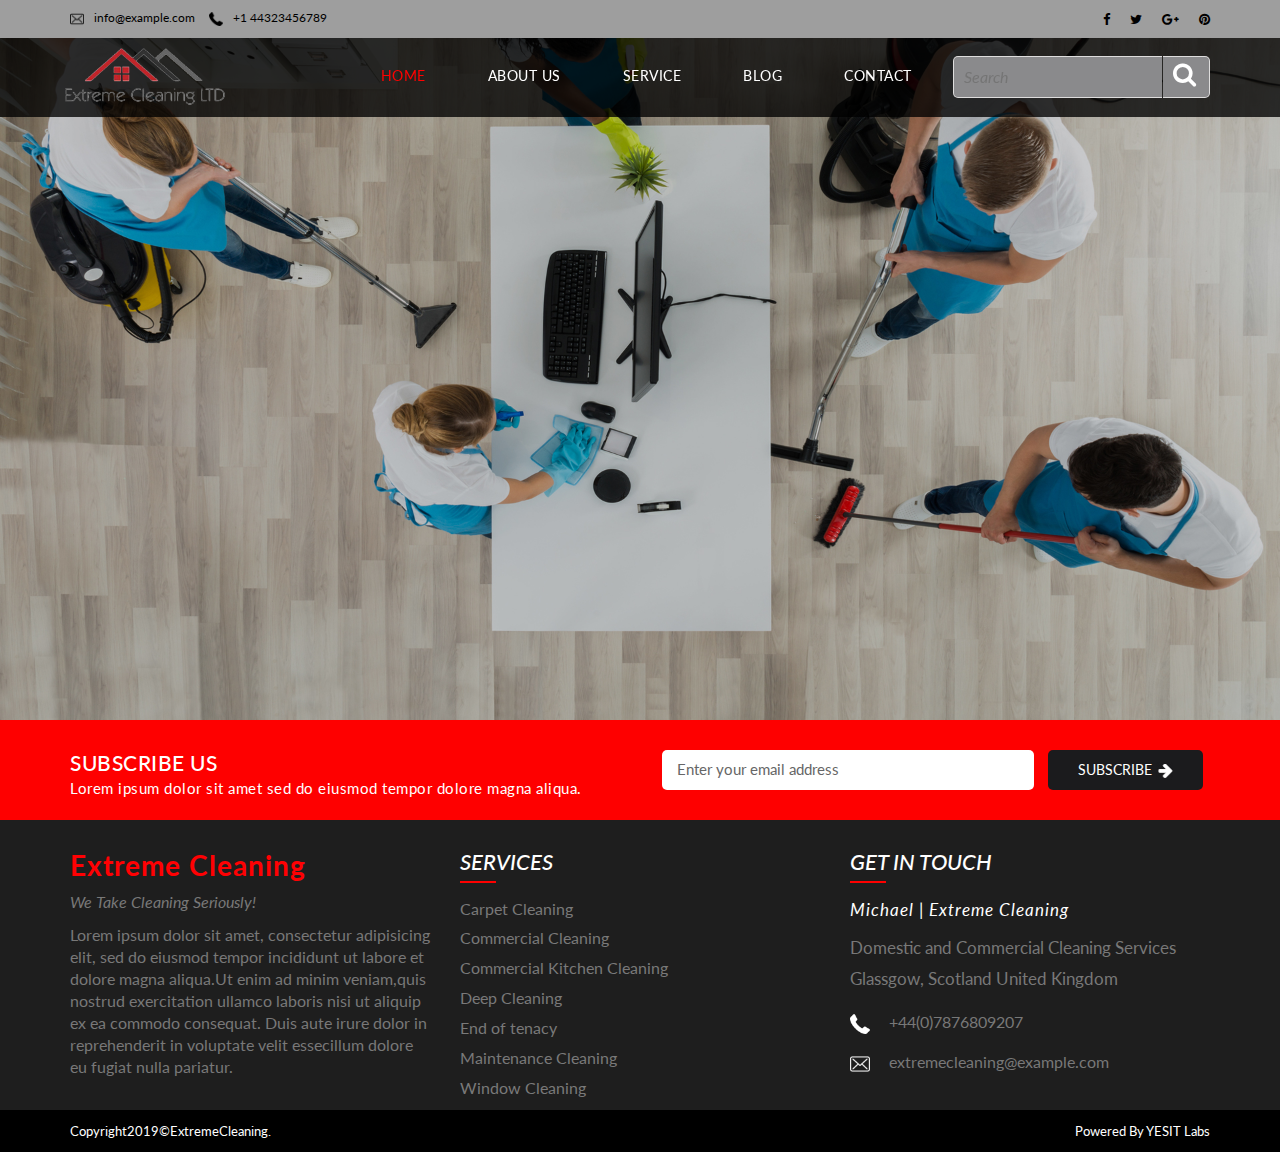
<file: index.html>
<!DOCTYPE html>
<html>
<head>
	<meta charset="utf-8">
    <meta http-equiv="X-UA-Compatible" content="IE=edge">
    <meta name="viewport" content="width=device-width, initial-scale=1">
    <!-- The above 3 meta tags *must* come first in the head; any other head content must come *after* these tags -->
	<title>Home</title>
	<link href="css/bootstrap.min.css" rel="stylesheet">
    <link href="style.css" rel="stylesheet">
    <link href="css/font-awesome.css" rel="stylesheet">
	<link rel="stylesheet" href="https://cdnjs.cloudflare.com/ajax/libs/font-awesome/4.7.0/css/font-awesome.min.css">
	<link rel="stylesheet" type="text/css" href="https://fonts.googleapis.com/css?family=Bubblegum+Sans|Cabin+Sketch|Lato:400,400i,700,700i|Lobster+Two:400,700|Lora'">
	<link rel="stylesheet" type="text/css" href="https://fonts.googleapis.com/css?family=Bubblegum+Sans|Cabin+Sketch|Lato:400,400i,700,700i|Lobster+Two:400,700|Lora">
</head>
<body>
	 <div class="top_head">
 	<div class="container">
 		<div class="row">
 			<div class="col-sm-6 for-center">
 			<ul class="contacts">
 					<li><img src="images/envelope.png" class="img-responsive"><span>info@example.com</span></li>
 					<li><img src="images/call.png" class="img-responsive"><span>+1 44323456789</span></li>
 				</ul>
 			</div>
 			<div class="col-sm-6">
 				<ul class="ex_social_links">
 					<li><a href=""> <i class="fa fa-facebook" aria-hidden="true"></i> </a></li>
 					<li><a href=""> <i class="fa fa-twitter" aria-hidden="true"></i> </a></li>
 					<li><a href=""> <i class="fa fa-google-plus" aria-hidden="true"></i> </a></li>
 					<li><a href=""> <i class="fa fa-pinterest" aria-hidden="true"></i> </a></li>
 				</ul>
 			</div>
 		</div>
 	</div>
 </div>
 <!-- <----------------------------------------header------------------------------------------>
<section>
				<nav class="navbar navbar-inverse">
  <div class="container">
    <!-- Brand and toggle get grouped for better mobile display -->
    <div class="navbar-header">
      <button type="button" id="for-togl" class="navbar-toggle collapsed" data-toggle="collapse" data-target="#bs-example-navbar-collapse-1" aria-expanded="false">
        <span class="sr-only">Toggle navigation</span>
        <span class="icon-bar"></span>
        <span class="icon-bar"></span>
        <span class="icon-bar"></span>
      </button>
      <a class="navbar-brand" id="for-logo-img" href="index.html">
	  <img src="images/logo.png" class="img-responsive">
	  </a>
    </div>

    <!-- Collect the nav links, forms, and other content for toggling -->
    <div class="collapse navbar-collapse" id="bs-example-navbar-collapse-1">
      <ul class="nav navbar-nav navbar-right font">
       <li class="active"><a href="index.html"> Home <span class="sr-only">(current)</span> </a></li>
        <li><a href="about.html"> About us</a></li>
        <li><a href="services.html"> Service </a></li>
        <li><a href="blog.html"> Blog </a></li>
        <li><a href="contact.html"> Contact </a></li>
        <li id="for-btn"> <a href="thankyou.html"><form><input type="text" name="srch" placeholder="Search"> <button><i class="fa fa-search"></i></button></form> </a></li>
      </ul>
     
    </div>
    <!-- /.navbar-collapse -->
</nav>
	</section>
<div class="ex_banr">
	<img src="images/sww.jpg" class="img-responsive">
</div>

<div class="ex_subscribe">
	<div class="container">
		<div class="row">
			<div class="col-md-6">
				<h2>subscribe us</h2>
				<p> Lorem ipsum dolor sit amet sed do eiusmod tempor dolore magna aliqua. </p>
			</div>
			<div class="col-md-6">
				<form class="ex_sub">
					<input type="email" name="mail" placeholder="Enter your email address">
					<button>subscribe <img src="images/arw.jpg"></button>
				</form>
			</div>
		</div>
	</div>
</div>
<div class="ex_foot">
	<div class="container">
		<div class="row">
			<div class="col-md-4">
			<h3>Extreme Cleaning</h3>
			<p class="foot_italic">We Take Cleaning Seriously!</p>
			<p class="foot_desc">Lorem ipsum dolor sit amet, consectetur adipisicing elit, sed do eiusmod tempor incididunt ut labore et dolore magna aliqua.Ut enim ad minim veniam,quis nostrud exercitation ullamco laboris nisi ut aliquip ex ea commodo consequat. Duis aute irure dolor in reprehenderit in voluptate velit essecillum dolore eu fugiat nulla pariatur.</p>	
			</div>
			<div class="col-md-4">
				<h2> services</h2>
				<div class="orange_border"></div>
				<ul class="ex_qc">
					<li><a href="">Carpet Cleaning</a></li>
					<li><a href="">Commercial Cleaning</a></li>
					<li><a href="">Commercial Kitchen Cleaning</a></li>
					<li><a href="">Deep Cleaning</a></li>
					<li><a href="">End of tenacy</a></li>
					<li><a href="">Maintenance Cleaning</a></li>
					<li><a href="">Window Cleaning</a></li>
				</ul>
			</div>
			<div class="col-md-4">
				<h2>get in touch</h2>
				<div class="orange_border"></div>
				<p class="michael">Michael | Extreme Cleaning</p>
				<p class="address_ex">Domestic and Commercial Cleaning Services Glassgow, Scotland United Kingdom</p>
				<ul class="ex_phones">
					<li><img src="images/call1.png" class="img-responsive"> +44(0)7876809207</li>
					<li><img src="images/envelope1.png" class="img-responsive"> extremecleaning@example.com</li>
				</ul>
			</div>
		</div>
	</div>
</div>
<div class="footer2">
	<div class="container">
		<div class="row">
			<div class="col-sm-6">
				<p class="copyrit">Copyright2019&copy;ExtremeCleaning.</p>
			</div>
			<div class="col-sm-6">
				<p class="powerd">Powered By YESIT Labs</p>
			</div>
		</div>
	</div>
</div>

 <!-- jQuery (necessary for Bootstrap's JavaScript plugins) -->
    <script src="https://ajax.googleapis.com/ajax/libs/jquery/1.12.4/jquery.min.js"></script>
    <!-- Include all compiled plugins (below), or include individual files as needed -->
    <script src="js/bootstrap.min.js"></script>
</body>
</html>
</file>
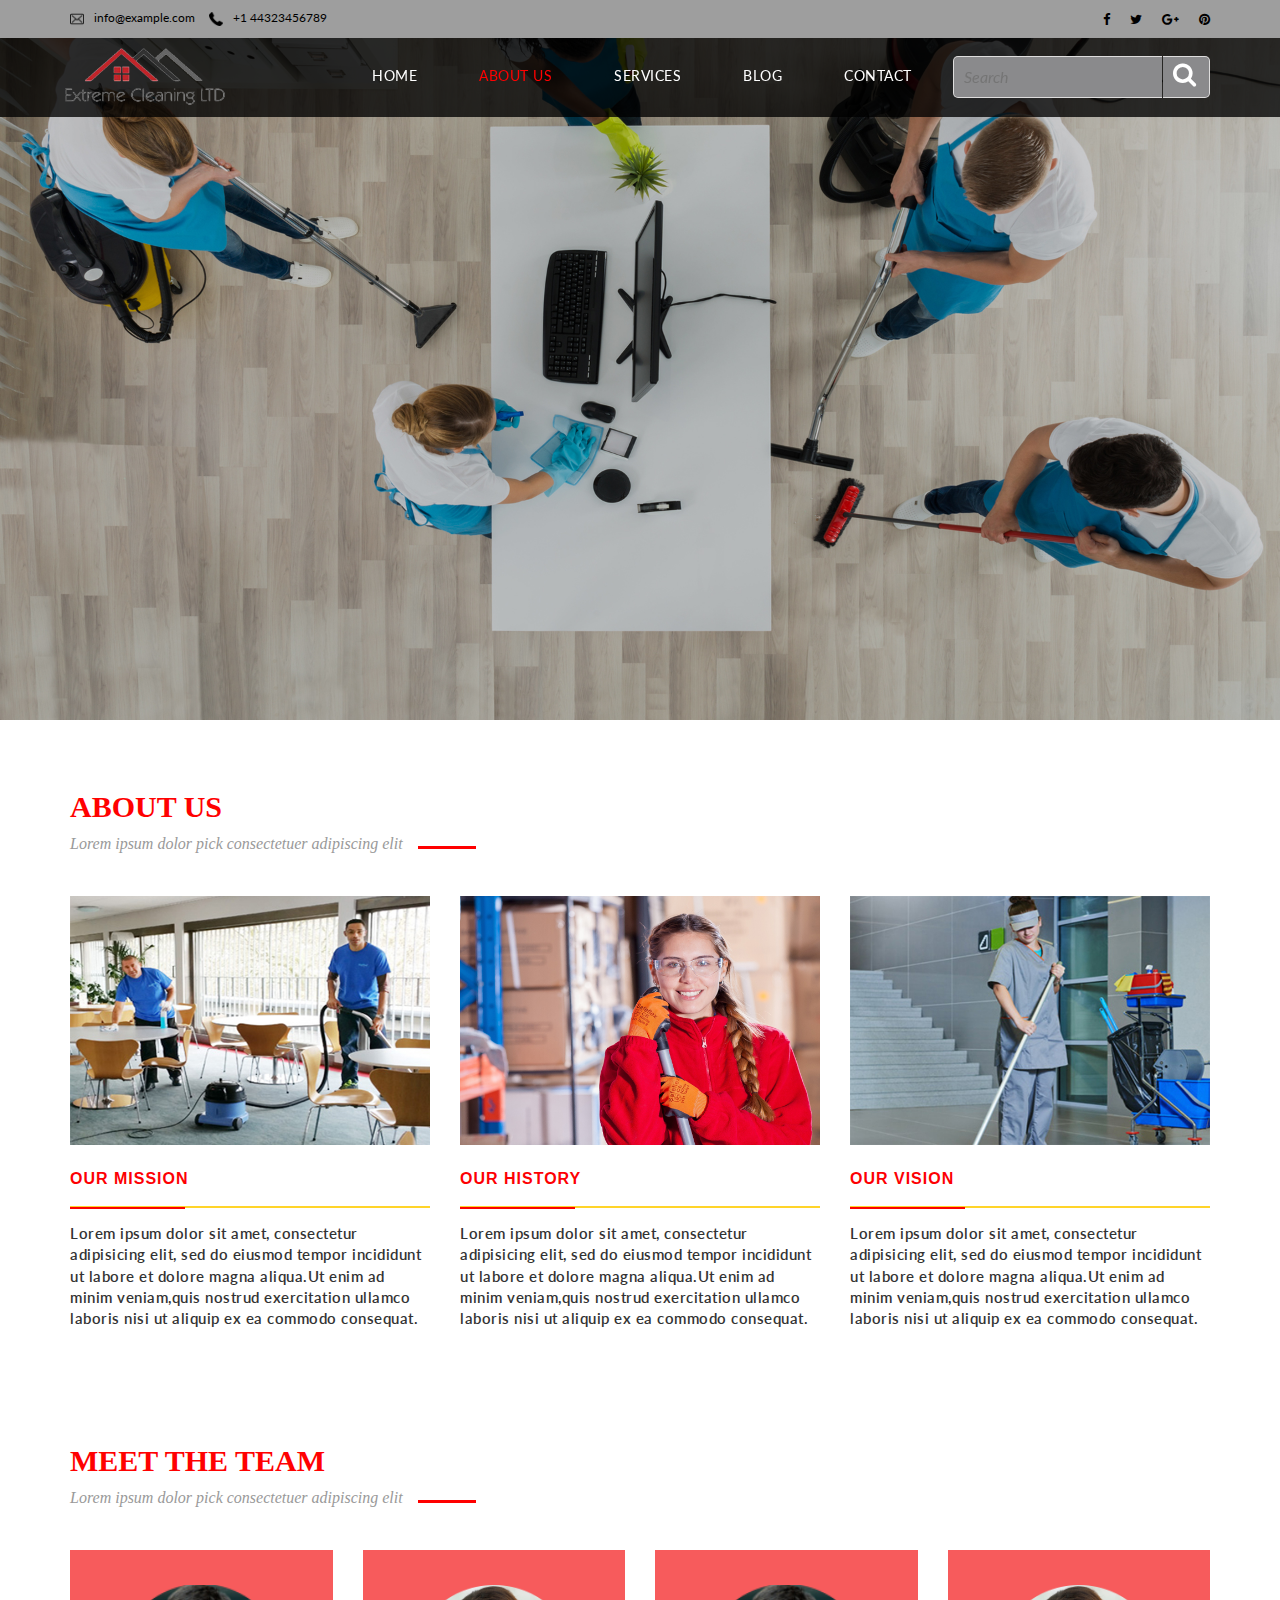
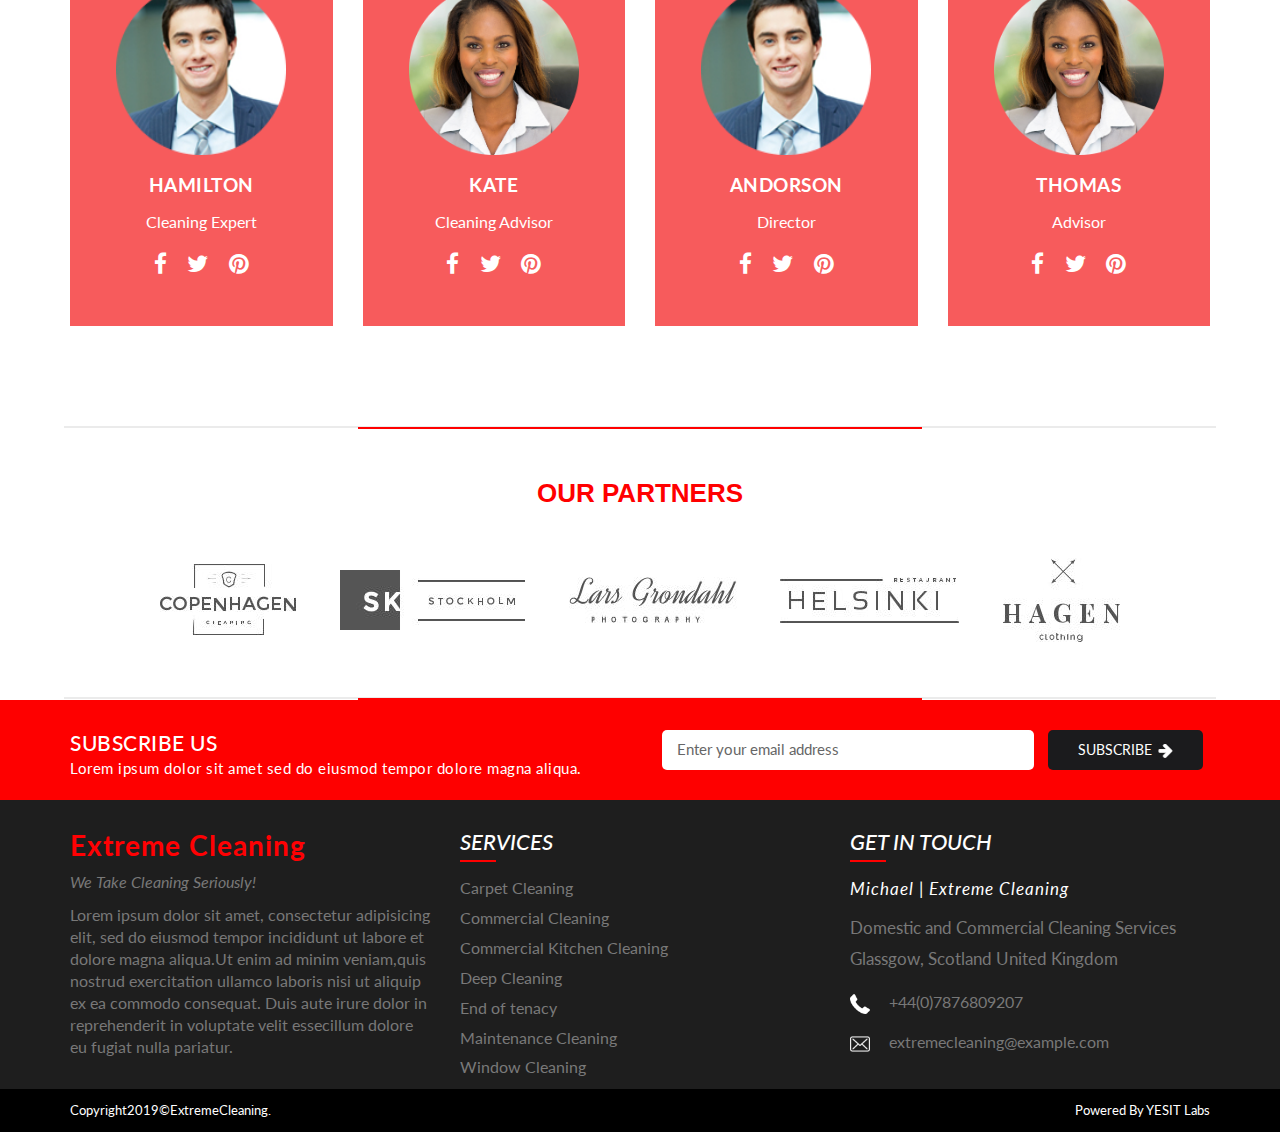
<file: about.html>
<!DOCTYPE html>
<html>
<head>
	<meta charset="utf-8">
    <meta http-equiv="X-UA-Compatible" content="IE=edge">
    <meta name="viewport" content="width=device-width, initial-scale=1">
    <!-- The above 3 meta tags *must* come first in the head; any other head content must come *after* these tags -->
	<title>About Us</title>
	<link href="css/bootstrap.min.css" rel="stylesheet">
    <link href="style.css" rel="stylesheet">
    <link href="css/font-awesome.css" rel="stylesheet">
	<link rel="stylesheet" href="https://cdnjs.cloudflare.com/ajax/libs/font-awesome/4.7.0/css/font-awesome.min.css">
	<link rel="stylesheet" type="text/css" href="https://fonts.googleapis.com/css?family=Bubblegum+Sans|Cabin+Sketch|Lato:400,400i,700,700i|Lobster+Two:400,700|Lora'">
	<link rel="stylesheet" type="text/css" href="https://fonts.googleapis.com/css?family=Bubblegum+Sans|Cabin+Sketch|Lato:400,400i,700,700i|Lobster+Two:400,700|Lora">
</head>
<body>
	 <div class="top_head">
 	<div class="container">
 		<div class="row">
 			<div class="col-sm-6 for-center">
 			<ul class="contacts">
 					<li><img src="images/envelope.png" class="img-responsive"><span>info@example.com</span></li>
 					<li><img src="images/call.png" class="img-responsive"><span>+1 44323456789</span></li>
 				</ul>
 			</div>
 			<div class="col-sm-6">
 				<ul class="ex_social_links">
 					<li><a href=""> <i class="fa fa-facebook" aria-hidden="true"></i> </a></li>
 					<li><a href=""> <i class="fa fa-twitter" aria-hidden="true"></i> </a></li>
 					<li><a href=""> <i class="fa fa-google-plus" aria-hidden="true"></i> </a></li>
 					<li><a href=""> <i class="fa fa-pinterest" aria-hidden="true"></i> </a></li>
 				</ul>
 			</div>
 		</div>
 	</div>
 </div>
 <!-- <----------------------------------------header------------------------------------------>
<section>
				<nav class="navbar navbar-inverse">
  <div class="container">
    <!-- Brand and toggle get grouped for better mobile display -->
    <div class="navbar-header">
      <button type="button" id="for-togl" class="navbar-toggle collapsed" data-toggle="collapse" data-target="#bs-example-navbar-collapse-1" aria-expanded="false">
        <span class="sr-only">Toggle navigation</span>
        <span class="icon-bar"></span>
        <span class="icon-bar"></span>
        <span class="icon-bar"></span>
      </button>
      <a class="navbar-brand" id="for-logo-img" href="index.html">
	  <img src="images/logo.png" class="img-responsive">
	  </a>
    </div>

    <!-- Collect the nav links, forms, and other content for toggling -->
    <div class="collapse navbar-collapse" id="bs-example-navbar-collapse-1">
      <ul class="nav navbar-nav navbar-right font">
       <li><a href="index.html"> Home</a></li>
        <li class="active"><a href="about.html"> About us <span class="sr-only">(current)</span> </a></li>
        <li><a href="services.html"> Services </a></li>
        <li><a href="blog.html"> Blog </a></li>
        <li><a href="contact.html"> Contact </a></li>
        <li id="for-btn"> <a href="thankyou.html"><form><input type="text" name="srch" placeholder="Search"> <button><i class="fa fa-search"></i></button></form> </a></li>
      </ul>
     
    </div>
    <!-- /.navbar-collapse -->
</nav>
	</section>
<div class="ex_banr">
	<img src="images/sww.jpg" class="img-responsive">
</div>
<div class="container">
	<div class="row">
		<div class="abt_col3">
          <h2>  ABOUT US </h2>
          <P> Lorem ipsum dolor pick consectetuer adipiscing elit </P>
           </div>
          <div class="col-sm-4 ex_about">
          	<img src="images/1ds.jpg" 
          	class="img-responsive">
          	<h3>our mission</h3>
          	<div class="border_orange"></div>
          	<div class="border_red"></div>
          	<p>Lorem ipsum dolor sit amet, consectetur adipisicing elit, sed do eiusmod tempor incididunt ut labore et dolore magna aliqua.Ut enim ad minim veniam,quis nostrud exercitation ullamco laboris nisi ut aliquip ex ea commodo consequat.</p>
          </div>
          <div class="col-sm-4 ex_about">
          	<img src="images/2ds.jpg" class="img-responsive">
          	<h3>our history</h3>
          	<div class="border_orange"></div>
          	<div class="border_red"></div>
          	<p>Lorem ipsum dolor sit amet, consectetur adipisicing elit, sed do eiusmod tempor incididunt ut labore et dolore magna aliqua.Ut enim ad minim veniam,quis nostrud exercitation ullamco laboris nisi ut aliquip ex ea commodo consequat.</p>
          </div>
          <div class="col-sm-4 ex_about">
          	<img src="images/3ds.jpg" class="img-responsive">
          	<h3>our vision</h3>
          	<div class="border_orange"></div>
          	<div class="border_red"></div>
          	<p>Lorem ipsum dolor sit amet, consectetur adipisicing elit, sed do eiusmod tempor incididunt ut labore et dolore magna aliqua.Ut enim ad minim veniam,quis nostrud exercitation ullamco laboris nisi ut aliquip ex ea commodo consequat.</p>
          </div>
   </div>
</div>
<div class="container">
	<div class="row">
		<div class="abt_col3">
          <h2>  MEET THE TEAM </h2>
          <P> Lorem ipsum dolor pick consectetuer adipiscing elit </P>
          </div>
          <div class="col-sm-3">
          	<div class="ex_team">
          		<img src="images/pp.png" class="img-responsive">
          		<h3>Hamilton</h3>
          		<p>Cleaning Expert</p>
          		<ul>
          			<li><a href=""> <i class="fa fa-facebook" aria-hidden="true"></i> </a></li>
 					<li><a href=""> <i class="fa fa-twitter" aria-hidden="true"></i> </a></li>
 					<li><a href=""> <i class="fa fa-pinterest" aria-hidden="true"></i> </a></li>
          		</ul>
          	</div>
          </div>
          <div class="col-sm-3">
          	<div class="ex_team">
          		<img src="images/ww.png" class="img-responsive">
          		<h3>kate</h3>
          		<p>Cleaning Advisor</p>
          		<ul>
          			<li><a href=""> <i class="fa fa-facebook" aria-hidden="true"></i> </a></li>
 					<li><a href=""> <i class="fa fa-twitter" aria-hidden="true"></i> </a></li>
 					<li><a href=""> <i class="fa fa-pinterest" aria-hidden="true"></i> </a></li>
          		</ul>
          	</div>
          </div>
          <div class="col-sm-3">
          	<div class="ex_team">
          		<img src="images/pp.png" class="img-responsive">
          		<h3>andorson</h3>
          		<p>Director</p>
          		<ul>
          			<li><a href=""> <i class="fa fa-facebook" aria-hidden="true"></i> </a></li>
 					<li><a href=""> <i class="fa fa-twitter" aria-hidden="true"></i> </a></li>
 					<li><a href=""> <i class="fa fa-pinterest" aria-hidden="true"></i> </a></li>
          		</ul>
          	</div>
          </div>
          <div class="col-sm-3">
          	<div class="ex_team">
          		<img src="images/ww.png" class="img-responsive">
          		<h3>thomas</h3>
          		<p>Advisor</p>
          		<ul>
          			<li><a href=""> <i class="fa fa-facebook" aria-hidden="true"></i> </a></li>
 					<li><a href=""> <i class="fa fa-twitter" aria-hidden="true"></i> </a></li>
 					<li><a href=""> <i class="fa fa-pinterest" aria-hidden="true"></i> </a></li>
          		</ul>
          	</div>
          </div>
	</div>
</div>
<center><div class="gray_bord2"></div></center>
<center><div class="red_bord2"></div></center>
<div class="container">
	<div class="row">
		<div class="ex_partners">
		<h2>our partners</h2>
		<ul>
			<li><a href=""><img src="images/1c.jpg"></a></li>
			<li><a href=""><img src="images/2c.jpg"></a></li>
			<li><a href=""><img src="images/3c.jpg"></a></li>
			<li><a href=""><img src="images/4c.jpg"></a></li>
			<li><a href=""><img src="images/5c.jpg"></a></li>
		</ul>
		</div>
	</div>
</div>
<center><div class="gray_bord2"></div></center>
<center><div class="red_bord2"></div></center>
<div class="ex_subscribe">
	<div class="container">
		<div class="row">
			<div class="col-md-6">
				<h2>subscribe us</h2>
				<p> Lorem ipsum dolor sit amet sed do eiusmod tempor dolore magna aliqua. </p>
			</div>
			<div class="col-md-6">
				<form class="ex_sub">
					<input type="email" name="mail" placeholder="Enter your email address">
					<button>subscribe <img src="images/arw.jpg"></button>
				</form>
			</div>
		</div>
	</div>
</div>
<div class="ex_foot">
	<div class="container">
		<div class="row">
			<div class="col-md-4">
			<h3>Extreme Cleaning</h3>
			<p class="foot_italic">We Take Cleaning Seriously!</p>
			<p class="foot_desc">Lorem ipsum dolor sit amet, consectetur adipisicing elit, sed do eiusmod tempor incididunt ut labore et dolore magna aliqua.Ut enim ad minim veniam,quis nostrud exercitation ullamco laboris nisi ut aliquip ex ea commodo consequat. Duis aute irure dolor in reprehenderit in voluptate velit essecillum dolore eu fugiat nulla pariatur.</p>	
			</div>
			<div class="col-md-4">
				<h2> services</h2>
				<div class="orange_border"></div>
				<ul class="ex_qc">
					<li><a href="">Carpet Cleaning</a></li>
					<li><a href="">Commercial Cleaning</a></li>
					<li><a href="">Commercial Kitchen Cleaning</a></li>
					<li><a href="">Deep Cleaning</a></li>
					<li><a href="">End of tenacy</a></li>
					<li><a href="">Maintenance Cleaning</a></li>
					<li><a href="">Window Cleaning</a></li>
				</ul>
			</div>
			<div class="col-md-4">
				<h2>get in touch</h2>
				<div class="orange_border"></div>
				<p class="michael">Michael | Extreme Cleaning</p>
				<p class="address_ex">Domestic and Commercial Cleaning Services Glassgow, Scotland United Kingdom</p>
				<ul class="ex_phones">
					<li><img src="images/call1.png" class="img-responsive"> +44(0)7876809207</li>
					<li><img src="images/envelope1.png" class="img-responsive"> extremecleaning@example.com</li>
				</ul>
			</div>
		</div>
	</div>
</div>
<div class="footer2">
	<div class="container">
		<div class="row">
			<div class="col-sm-6">
				<p class="copyrit">Copyright2019&copy;ExtremeCleaning.</p>
			</div>
			<div class="col-sm-6">
				<p class="powerd">Powered By YESIT Labs</p>
			</div>
		</div>
	</div>
</div>

 <!-- jQuery (necessary for Bootstrap's JavaScript plugins) -->
    <script src="https://ajax.googleapis.com/ajax/libs/jquery/1.12.4/jquery.min.js"></script>
    <!-- Include all compiled plugins (below), or include individual files as needed -->
    <script src="js/bootstrap.min.js"></script>
</body>
</html>
</file>
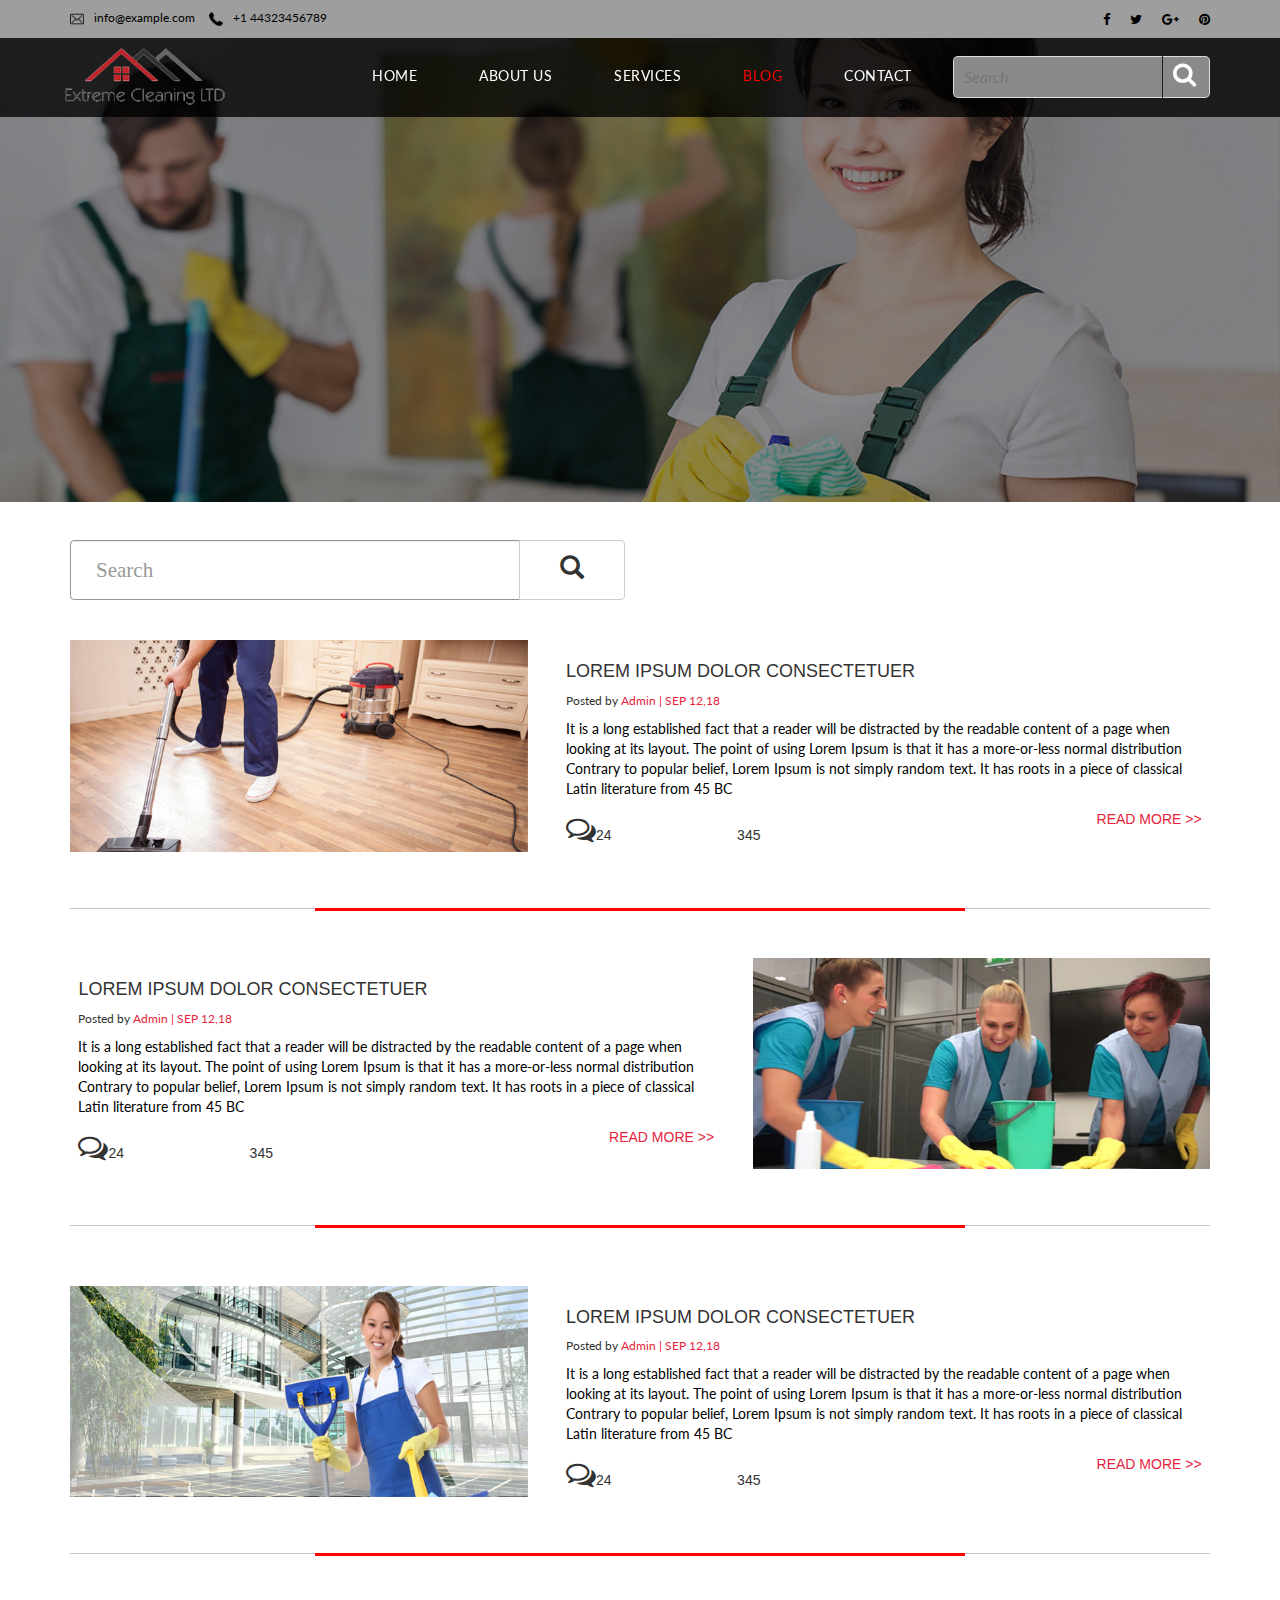
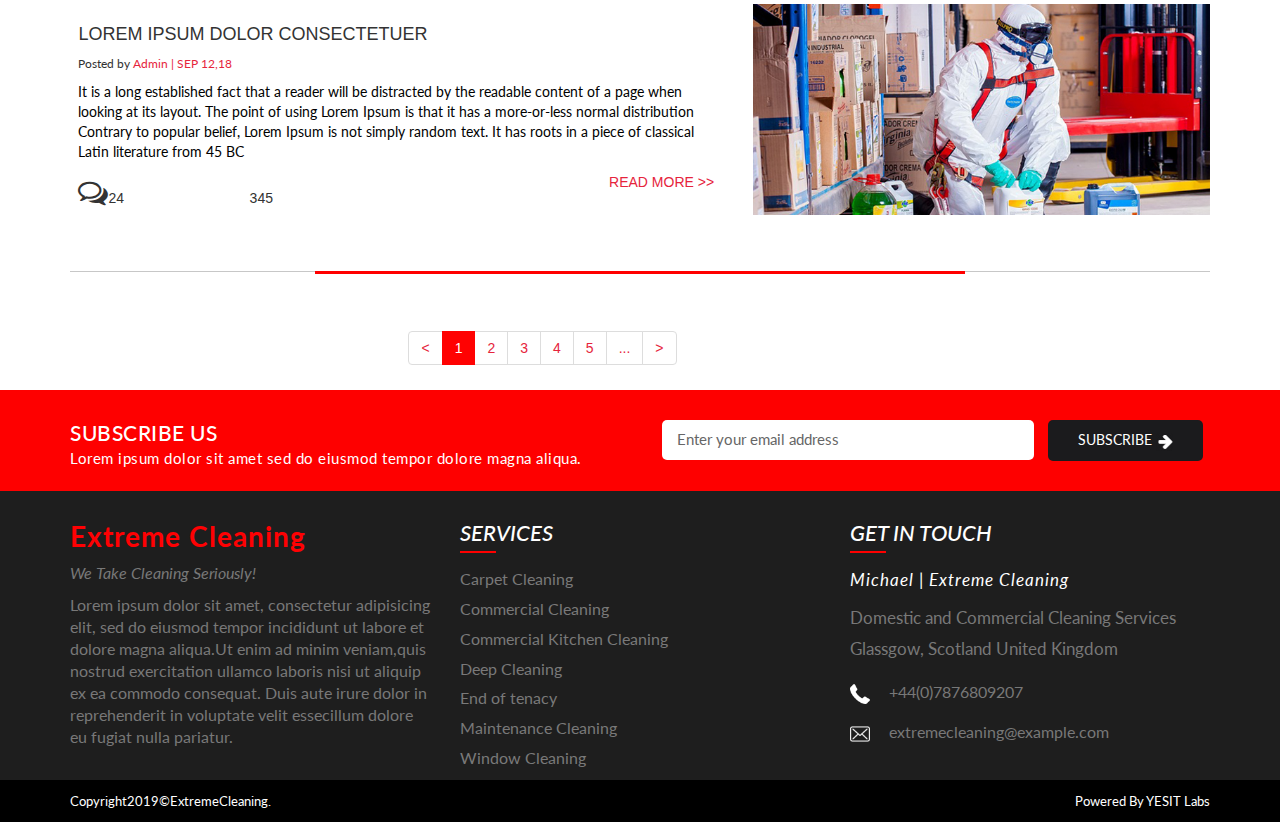
<file: blog.html>
<!DOCTYPE html>
<html>
<head>
	<meta charset="utf-8">
    <meta http-equiv="X-UA-Compatible" content="IE=edge">
    <meta name="viewport" content="width=device-width, initial-scale=1">
    <!-- The above 3 meta tags *must* come first in the head; any other head content must come *after* these tags -->
	<title>Blog</title>
	<link href="css/bootstrap.min.css" rel="stylesheet">
    <link href="style.css" rel="stylesheet">
    <link href="css/font-awesome.css" rel="stylesheet">
	<link rel="stylesheet" href="https://cdnjs.cloudflare.com/ajax/libs/font-awesome/4.7.0/css/font-awesome.min.css">
	<link rel="stylesheet" type="text/css" href="https://fonts.googleapis.com/css?family=Bubblegum+Sans|Cabin+Sketch|Lato:400,400i,700,700i|Lobster+Two:400,700|Lora'">
	<link rel="stylesheet" type="text/css" href="https://fonts.googleapis.com/css?family=Bubblegum+Sans|Cabin+Sketch|Lato:400,400i,700,700i|Lobster+Two:400,700|Lora">
</head>
<body>
	 <div class="top_head">
 	<div class="container">
 		<div class="row">
 			<div class="col-sm-6 for-center">
 			<ul class="contacts">
 					<li><img src="images/envelope.png" class="img-responsive"><span>info@example.com</span></li>
 					<li><img src="images/call.png" class="img-responsive"><span>+1 44323456789</span></li>
 				</ul>
 			</div>
 			<div class="col-sm-6">
 				<ul class="ex_social_links">
 					<li><a href=""> <i class="fa fa-facebook" aria-hidden="true"></i> </a></li>
 					<li><a href=""> <i class="fa fa-twitter" aria-hidden="true"></i> </a></li>
 					<li><a href=""> <i class="fa fa-google-plus" aria-hidden="true"></i> </a></li>
 					<li><a href=""> <i class="fa fa-pinterest" aria-hidden="true"></i> </a></li>
 				</ul>
 			</div>
 		</div>
 	</div>
 </div>
 <!-- <----------------------------------------header------------------------------------------>
<section>
				<nav class="navbar navbar-inverse">
  <div class="container">
    <!-- Brand and toggle get grouped for better mobile display -->
    <div class="navbar-header">
      <button type="button" id="for-togl" class="navbar-toggle collapsed" data-toggle="collapse" data-target="#bs-example-navbar-collapse-1" aria-expanded="false">
        <span class="sr-only">Toggle navigation</span>
        <span class="icon-bar"></span>
        <span class="icon-bar"></span>
        <span class="icon-bar"></span>
      </button>
      <a class="navbar-brand" id="for-logo-img" href="index.html">
	  <img src="images/logo.png" class="img-responsive">
	  </a>
    </div>

    <!-- Collect the nav links, forms, and other content for toggling -->
    <div class="collapse navbar-collapse" id="bs-example-navbar-collapse-1">
      <ul class="nav navbar-nav navbar-right font">
       <li><a href="index.html"> Home</a></li>
        <li><a href="about.html"> About us</a></li>
        <li><a href="services.html"> Services </a></li>
        <li class="active"><a href="blog.html"> Blog <span class="sr-only">(current)</span> </a></li>
        <li><a href="contact.html"> Contact </a></li>
        <li id="for-btn"><a href="thankyou.html"><form><input type="text" name="srch" placeholder="Search"> <button><i class="fa fa-search"></i></button></form></a></li>
      </ul>
     
    </div>
    <!-- /.navbar-collapse -->
</nav>
	</section>
<div class="ex_banr">
	<img src="images/blogbann.jpg" class="img-responsive">
</div>
<section class="blg_srchs">
	  <div class="container">
	    <div class="row">
	      <div class="col-md-6">
	         <form>
	            <div class="input-group blg_srch">
	              <input type="text" class="form-control" placeholder="Search" name="search">
	              <div class="input-group-btn">
	                <button class="btn btn-default" type="submit"><i class="glyphicon glyphicon-search">                	
	                </i></button>
	              </div>
	            </div>
	         </form>
	      </div>
	    </div>
	  </div>
  </section>

  <section class="read_sectn1">
  	<div class="container">
  		<div class="row dtls_1">
  			<div class="col-md-5 blg_image">
  				<img class="img-responsive" alt="img1" src="images/blog2.jpg">
  			</div>
  			<div class="col-md-7 read_texts">
          <h4> LOREM IPSUM DOLOR CONSECTETUER  </h4>
           <p id="mn_dtl"> Posted by <span id="red_clr"> Admin | SEP 12,18 </span> </p>
           <p id="txas"> It is a long established fact that a reader will be distracted by the readable
                content of a page when looking at its layout. The point of using Lorem Ipsum is that it has 
                a more-or-less normal distribution
               Contrary to popular belief, Lorem Ipsum is not simply random text. It has roots in a piece of 
               classical Latin literature from 45 BC 
           </p>
           <P>
              <i class="fa fa-comments-o" style="font-size:30px"> </i>24

              <i class="far fa-thumbs-up" style="font-size:30px;padding-left: 15%;"></i> 345
               <a href="#" class="rd_mr">   READ MORE >></a> 
            </p>
  			 </div>
  		</div>
         <div class="bord1">
            <div class="bord2"></div>
         </div>
  	</div>
  </section>



  <section class="read_sectn2">
    <div class="container">
      <div class="row dtls_1">       
        <div class="col-md-7 read_texts">
          <h4> LOREM IPSUM DOLOR CONSECTETUER  </h4>
           <p id="mn_dtl"> Posted by <span id="red_clr"> Admin | SEP 12,18 </span> </p>
           <p id="txas"> It is a long established fact that a reader will be distracted by the readable
                content of a page when looking at its layout. The point of using Lorem Ipsum is that it has 
                a more-or-less normal distribution
               Contrary to popular belief, Lorem Ipsum is not simply random text. It has roots in a piece of 
               classical Latin literature from 45 BC 
           </p>
           <P>
              <i class="fa fa-comments-o" style="font-size:30px"> </i>24

              <i class="far fa-thumbs-up" style="font-size:30px;padding-left: 15%;"></i> 345
               <a href="#" class="rd_mr">   READ MORE >></a> 
            </p>
         </div>
          <div class="col-md-5 blg_image">
          <img class="img-responsive" alt="img1" src="images/blog3.jpg">
        </div>
      </div>
         <div class="bord1">
            <div class="bord2"></div>
         </div>

    </div>


  </section>



  <section class="read_sectn1">
    <div class="container">
      <div class="row dtls_1">
        <div class="col-md-5 blg_image">
          <img class="img-responsive" alt="img1" src="images/blog1.jpg">
        </div>
        <div class="col-md-7 read_texts">
          <h4> LOREM IPSUM DOLOR CONSECTETUER  </h4>
           <p id="mn_dtl"> Posted by <span id="red_clr"> Admin | SEP 12,18 </span> </p>
           <p id="txas"> It is a long established fact that a reader will be distracted by the readable
                content of a page when looking at its layout. The point of using Lorem Ipsum is that it has 
                a more-or-less normal distribution
               Contrary to popular belief, Lorem Ipsum is not simply random text. It has roots in a piece of 
               classical Latin literature from 45 BC 
           </p>
           <P>
              <i class="fa fa-comments-o" style="font-size:30px"> </i>24
              <i class="far fa-thumbs-up" style="font-size:30px;padding-left: 15%;"></i> 345
               <a href="#" class="rd_mr">   READ MORE >></a> 
            </p>
         </div>
      </div>
         <div class="bord1">
            <div class="bord2"></div>
         </div>
</div>
</section>
<section class="read_sectn2">
    <div class="container">
      <div class="row dtls_1">       
        <div class="col-md-7 read_texts">
          <h4> LOREM IPSUM DOLOR CONSECTETUER  </h4>
           <p id="mn_dtl"> Posted by <span id="red_clr"> Admin | SEP 12,18 </span> </p>
           <p id="txas"> It is a long established fact that a reader will be distracted by the readable
                content of a page when looking at its layout. The point of using Lorem Ipsum is that it has 
                a more-or-less normal distribution
               Contrary to popular belief, Lorem Ipsum is not simply random text. It has roots in a piece of 
               classical Latin literature from 45 BC 
           </p>
           <P>
              <i class="fa fa-comments-o" style="font-size:30px"> </i>24

              <i class="far fa-thumbs-up" style="font-size:30px;padding-left: 15%;"></i> 345
               <a href="#" class="rd_mr">   READ MORE >></a> 
            </p>
         </div>
          <div class="col-md-5 blg_image">
          <img class="img-responsive" alt="img1" src="images/blog4.jpg">
        </div>
      </div>
         <div class="bord1">
            <div class="bord2"></div>
         </div>

    </div>


  </section>
<section id="pagnatn">
    <div class="container">
      <div class="row">
        <div class="col-md-10">
          <ul class="pagination">
            <li><a href="#"><</a></li>
            <li class="active"><a href="#">1</a></li>
            <li><a href="#">2</a></li>
            <li><a href="#">3</a></li>
            <li><a href="#">4</a></li>
            <li><a href="#">5</a></li>
            <li><a href="#">...</a></li>
            <li><a href="#">></a></li>
          </ul>
        </div>
      </div>
    </div>
  </section>
<div class="ex_subscribe">
	<div class="container">
		<div class="row">
			<div class="col-md-6">
				<h2>subscribe us</h2>
				<p> Lorem ipsum dolor sit amet sed do eiusmod tempor dolore magna aliqua. </p>
			</div>
			<div class="col-md-6">
				<form class="ex_sub">
					<input type="email" name="mail" placeholder="Enter your email address">
					<button>subscribe <img src="images/arw.jpg"></button>
				</form>
			</div>
		</div>
	</div>
</div>
<div class="ex_foot">
	<div class="container">
		<div class="row">
			<div class="col-md-4">
			<h3>Extreme Cleaning</h3>
			<p class="foot_italic">We Take Cleaning Seriously!</p>
			<p class="foot_desc">Lorem ipsum dolor sit amet, consectetur adipisicing elit, sed do eiusmod tempor incididunt ut labore et dolore magna aliqua.Ut enim ad minim veniam,quis nostrud exercitation ullamco laboris nisi ut aliquip ex ea commodo consequat. Duis aute irure dolor in reprehenderit in voluptate velit essecillum dolore eu fugiat nulla pariatur.</p>	
			</div>
			<div class="col-md-4">
				<h2> services</h2>
				<div class="orange_border"></div>
				<ul class="ex_qc">
					<li><a href="">Carpet Cleaning</a></li>
					<li><a href="">Commercial Cleaning</a></li>
					<li><a href="">Commercial Kitchen Cleaning</a></li>
					<li><a href="">Deep Cleaning</a></li>
					<li><a href="">End of tenacy</a></li>
					<li><a href="">Maintenance Cleaning</a></li>
					<li><a href="">Window Cleaning</a></li>
				</ul>
			</div>
			<div class="col-md-4">
				<h2>get in touch</h2>
				<div class="orange_border"></div>
				<p class="michael">Michael | Extreme Cleaning</p>
				<p class="address_ex">Domestic and Commercial Cleaning Services Glassgow, Scotland United Kingdom</p>
				<ul class="ex_phones">
					<li><img src="images/call1.png" class="img-responsive"> +44(0)7876809207</li>
					<li><img src="images/envelope1.png" class="img-responsive"> extremecleaning@example.com</li>
				</ul>
			</div>
		</div>
	</div>
</div>
<div class="footer2">
	<div class="container">
		<div class="row">
			<div class="col-sm-6">
				<p class="copyrit">Copyright2019&copy;ExtremeCleaning.</p>
			</div>
			<div class="col-sm-6">
				<p class="powerd">Powered By YESIT Labs</p>
			</div>
		</div>
	</div>
</div>

 <!-- jQuery (necessary for Bootstrap's JavaScript plugins) -->
    <script src="https://ajax.googleapis.com/ajax/libs/jquery/1.12.4/jquery.min.js"></script>
    <!-- Include all compiled plugins (below), or include individual files as needed -->
    <script src="js/bootstrap.min.js"></script>
</body>
</html>
</file>
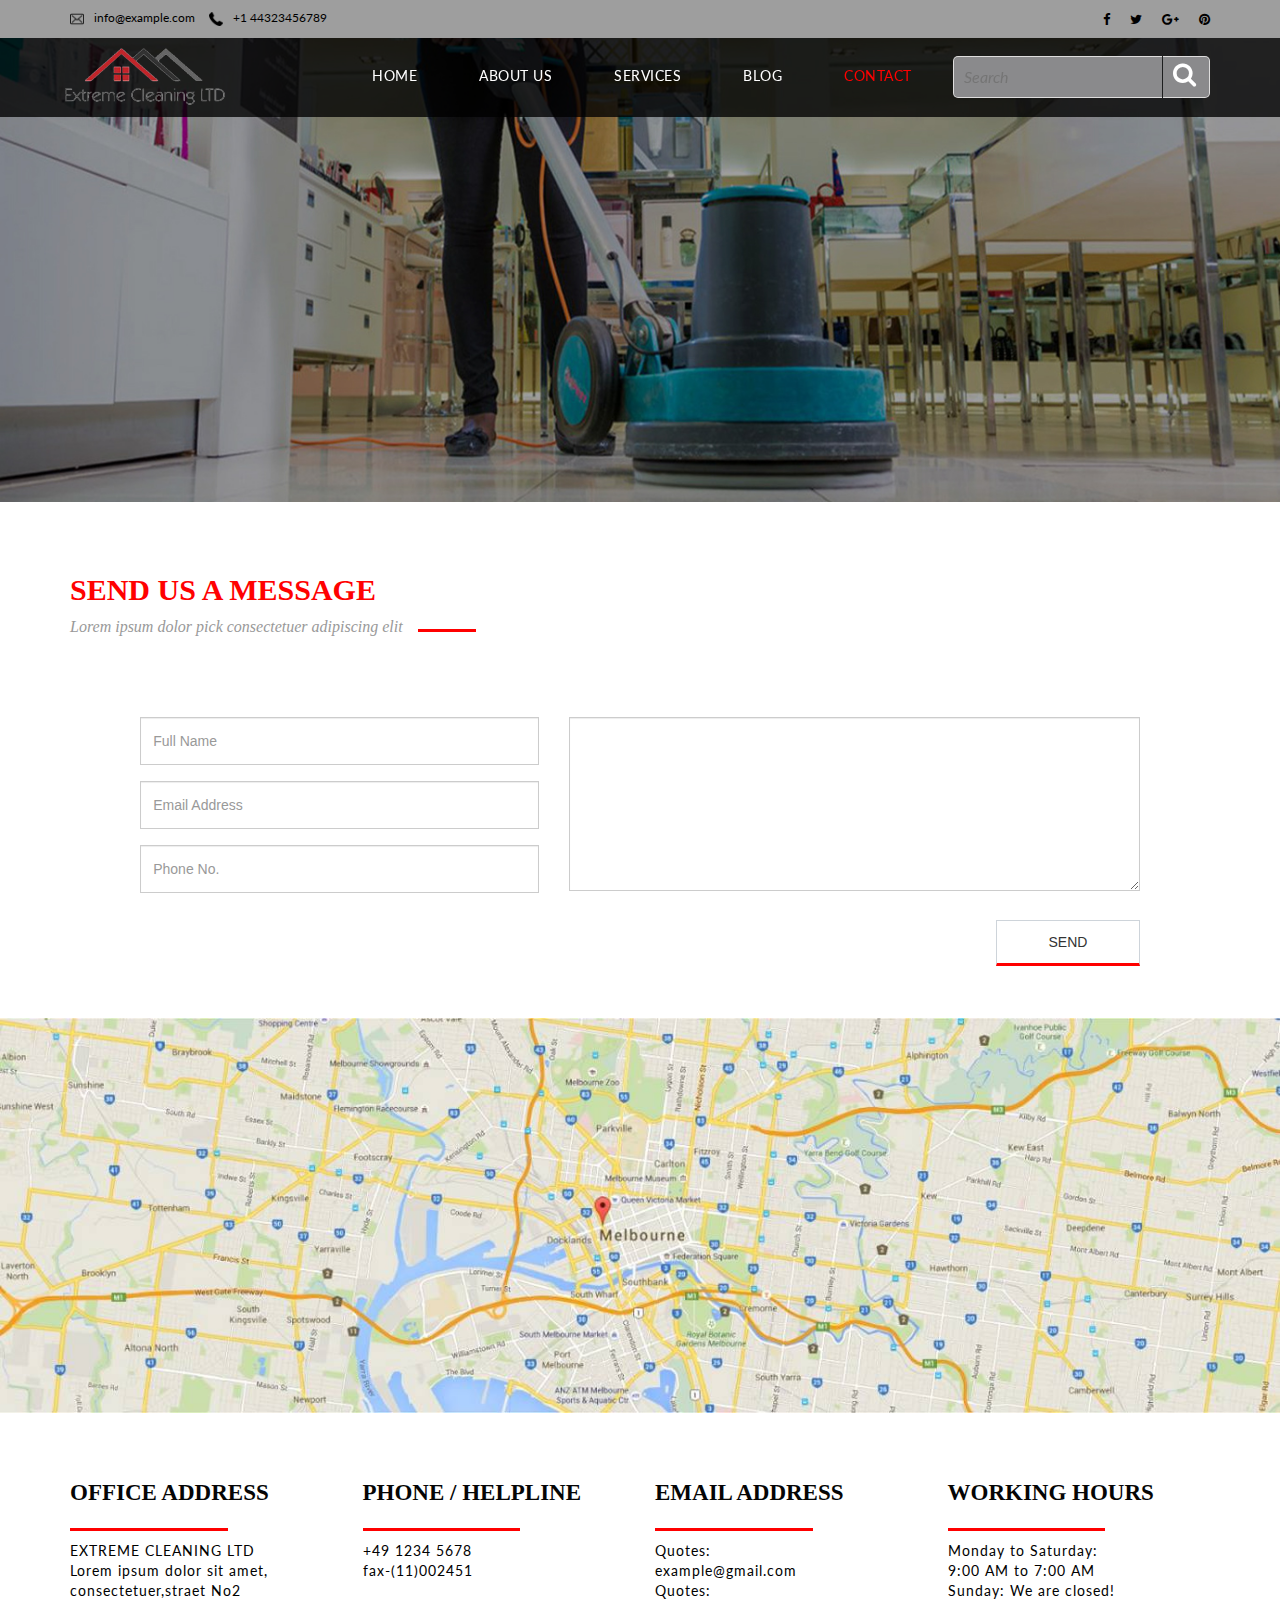
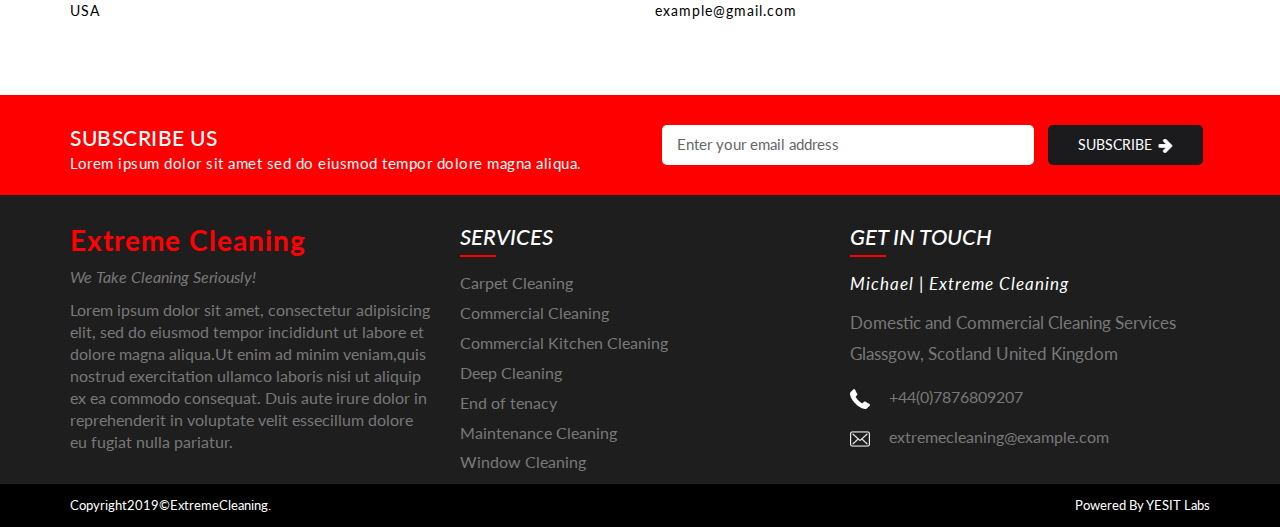
<file: contact.html>
<!DOCTYPE html>
<html lang="en">
<head>
  <meta charset="utf-8">
    <meta http-equiv="X-UA-Compatible" content="IE=edge">
    <meta name="viewport" content="width=device-width, initial-scale=1">
    <!-- The above 3 meta tags *must* come first in the head; any other head content must come *after* these tags -->
  <title>Contact Us</title>
  <link href="css/bootstrap.min.css" rel="stylesheet">
    <link href="style.css" rel="stylesheet">
    <link href="css/font-awesome.css" rel="stylesheet">
  <link rel="stylesheet" href="https://cdnjs.cloudflare.com/ajax/libs/font-awesome/4.7.0/css/font-awesome.min.css">
  <link rel="stylesheet" type="text/css" href="https://fonts.googleapis.com/css?family=Bubblegum+Sans|Cabin+Sketch|Lato:400,400i,700,700i|Lobster+Two:400,700|Lora'">
  <link rel="stylesheet" type="text/css" href="https://fonts.googleapis.com/css?family=Bubblegum+Sans|Cabin+Sketch|Lato:400,400i,700,700i|Lobster+Two:400,700|Lora">
</head>
<body>
<div class="top_head">
  <div class="container">
    <div class="row">
      <div class="col-sm-6 for-center">
      <ul class="contacts">
          <li><img src="images/envelope.png" class="img-responsive"><span>info@example.com</span></li>
          <li><img src="images/call.png" class="img-responsive"><span>+1 44323456789</span></li>
        </ul>
      </div>
      <div class="col-sm-6">
        <ul class="ex_social_links">
          <li><a href=""> <i class="fa fa-facebook" aria-hidden="true"></i> </a></li>
          <li><a href=""> <i class="fa fa-twitter" aria-hidden="true"></i> </a></li>
          <li><a href=""> <i class="fa fa-google-plus" aria-hidden="true"></i> </a></li>
          <li><a href=""> <i class="fa fa-pinterest" aria-hidden="true"></i> </a></li>
        </ul>
      </div>
    </div>
  </div>
 </div>
 <!-- <----------------------------------------header------------------------------------------>
<section>
        <nav class="navbar navbar-inverse">
  <div class="container">
    <!-- Brand and toggle get grouped for better mobile display -->
    <div class="navbar-header">
      <button type="button" id="for-togl" class="navbar-toggle collapsed" data-toggle="collapse" data-target="#bs-example-navbar-collapse-1" aria-expanded="false">
        <span class="sr-only">Toggle navigation</span>
        <span class="icon-bar"></span>
        <span class="icon-bar"></span>
        <span class="icon-bar"></span>
      </button>
      <a class="navbar-brand" id="for-logo-img" href="index.html">
    <img src="images/logo.png" class="img-responsive">
    </a>
    </div>

    <!-- Collect the nav links, forms, and other content for toggling -->
    <div class="collapse navbar-collapse" id="bs-example-navbar-collapse-1">
      <ul class="nav navbar-nav navbar-right font">
       <li><a href="index.html"> Home</a></li>
        <li><a href="about.html"> About us</a></li>
        <li><a href="services.html"> Services</a></li>
        <li><a href="blog.html"> Blog </a></li>
        <li class="active"><a href="contact.html"> Contact <span class="sr-only">(current)</span> </a></li>
        <li id="for-btn"> <a href="thankyou.html"><form><input type="text" name="srch" placeholder="Search"> <button><i class="fa fa-search"></i></button></form> </a></li>
      </ul>
     
    </div>
    <!-- /.navbar-collapse -->
</nav>
  </section>
<div class="ex_banr">
  <img src="images/cont.jpg" class="img-responsive">
</div>



<section id="cntt_frm">
    <div class="container">
      <div class="row cnt_frms ">
        <div class="contact_col3">
          <h2>  SEND US A MESSAGE </h2>
          <P> Lorem ipsum dolor pick consectetuer adipiscing elit </P>
        </div>
      </div>

      <div class="row ctnt_forms">
        <div class="mrg">
            <div class="col-md-5">

              <form>
               <div class="form-group">  
                <input type="text" class="form-control" name="name" placeholder="Full Name" id="cnt_name">
                  <input type="email" class="form-control" name="email" placeholder="Email Address" 
                 id="cnt_mail">
                <input type="text" class="form-control" name="name" placeholder="Phone No." id="cnt_phn">       
     
               </div>
               </form>
             
              
            </div>
            <div class="col-md-7">

              <textarea class="form-control" rows="8"  id="Message" placeholder="Message">
                
              </textarea>

              <div class="rt_btn">
                <button type="button" class="btn1_cntt"> SEND </button>
              </div>

            </div>

        </div>
      </div>
    </div>

  </section>

<section id="map_secn">
  <img class="img-responsive" alt="map" src="images/mps.jpg">


</section>


<section id="xtra_cntt">
  <div class="container">
    <div class="row">
      <div class="col-md-3">
        <p> OFFICE ADDRESS </p>
        <p> EXTREME CLEANING LTD <br>Lorem ipsum dolor sit amet, <br> consectetuer,straet No2 <br> USA  </p>     

      </div>
      <div class="col-md-3">
         <p> PHONE / HELPLINE </p> 
        <p> +49 1234 5678 <br> fax-(11)002451  </p> 

      </div>
      <div class="col-md-3">
         <p> EMAIL ADDRESS </p>
        <p> Quotes: <br> example@gmail.com <br> Quotes: <br>  example@gmail.com  </p> 

      </div>
      <div class="col-md-3">
         <p> WORKING HOURS </p>
        <p> Monday to Saturday:<br> 9:00 AM to 7:00 AM <br> Sunday: We are closed!  </p> 

      </div>
  </div>

  </div>
  


</section>

<div class="ex_subscribe">
  <div class="container">
    <div class="row">
      <div class="col-md-6">
        <h2>subscribe us</h2>
        <p> Lorem ipsum dolor sit amet sed do eiusmod tempor dolore magna aliqua. </p>
      </div>
      <div class="col-md-6">
        <form class="ex_sub">
          <input type="email" name="mail" placeholder="Enter your email address">
          <button>subscribe <img src="images/arw.jpg"></button>
        </form>
      </div>
    </div>
  </div>
</div>
<div class="ex_foot">
  <div class="container">
    <div class="row">
      <div class="col-md-4">
      <h3>Extreme Cleaning</h3>
      <p class="foot_italic">We Take Cleaning Seriously!</p>
      <p class="foot_desc">Lorem ipsum dolor sit amet, consectetur adipisicing elit, sed do eiusmod tempor incididunt ut labore et dolore magna aliqua.Ut enim ad minim veniam,quis nostrud exercitation ullamco laboris nisi ut aliquip ex ea commodo consequat. Duis aute irure dolor in reprehenderit in voluptate velit essecillum dolore eu fugiat nulla pariatur.</p> 
      </div>
      <div class="col-md-4">
        <h2> services</h2>
        <div class="orange_border"></div>
        <ul class="ex_qc">
          <li><a href="">Carpet Cleaning</a></li>
          <li><a href="">Commercial Cleaning</a></li>
          <li><a href="">Commercial Kitchen Cleaning</a></li>
          <li><a href="">Deep Cleaning</a></li>
          <li><a href="">End of tenacy</a></li>
          <li><a href="">Maintenance Cleaning</a></li>
          <li><a href="">Window Cleaning</a></li>
        </ul>
      </div>
      <div class="col-md-4">
        <h2>get in touch</h2>
        <div class="orange_border"></div>
        <p class="michael">Michael | Extreme Cleaning</p>
        <p class="address_ex">Domestic and Commercial Cleaning Services Glassgow, Scotland United Kingdom</p>
        <ul class="ex_phones">
          <li><img src="images/call1.png" class="img-responsive"> +44(0)7876809207</li>
          <li><img src="images/envelope1.png" class="img-responsive"> extremecleaning@example.com</li>
        </ul>
      </div>
    </div>
  </div>
</div>
<div class="footer2">
  <div class="container">
    <div class="row">
      <div class="col-sm-6">
        <p class="copyrit">Copyright2019&copy;ExtremeCleaning.</p>
      </div>
      <div class="col-sm-6">
        <p class="powerd">Powered By YESIT Labs</p>
      </div>
    </div>
  </div>
</div>





  
   <!-- jQuery (necessary for Bootstrap's JavaScript plugins) -->
    <script src="https://ajax.googleapis.com/ajax/libs/jquery/1.12.4/jquery.min.js"></script>
    <!-- Include all compiled plugins (below), or include individual files as needed -->
    <script src="js/bootstrap.min.js"> </script>
</body>
</html>
</file>
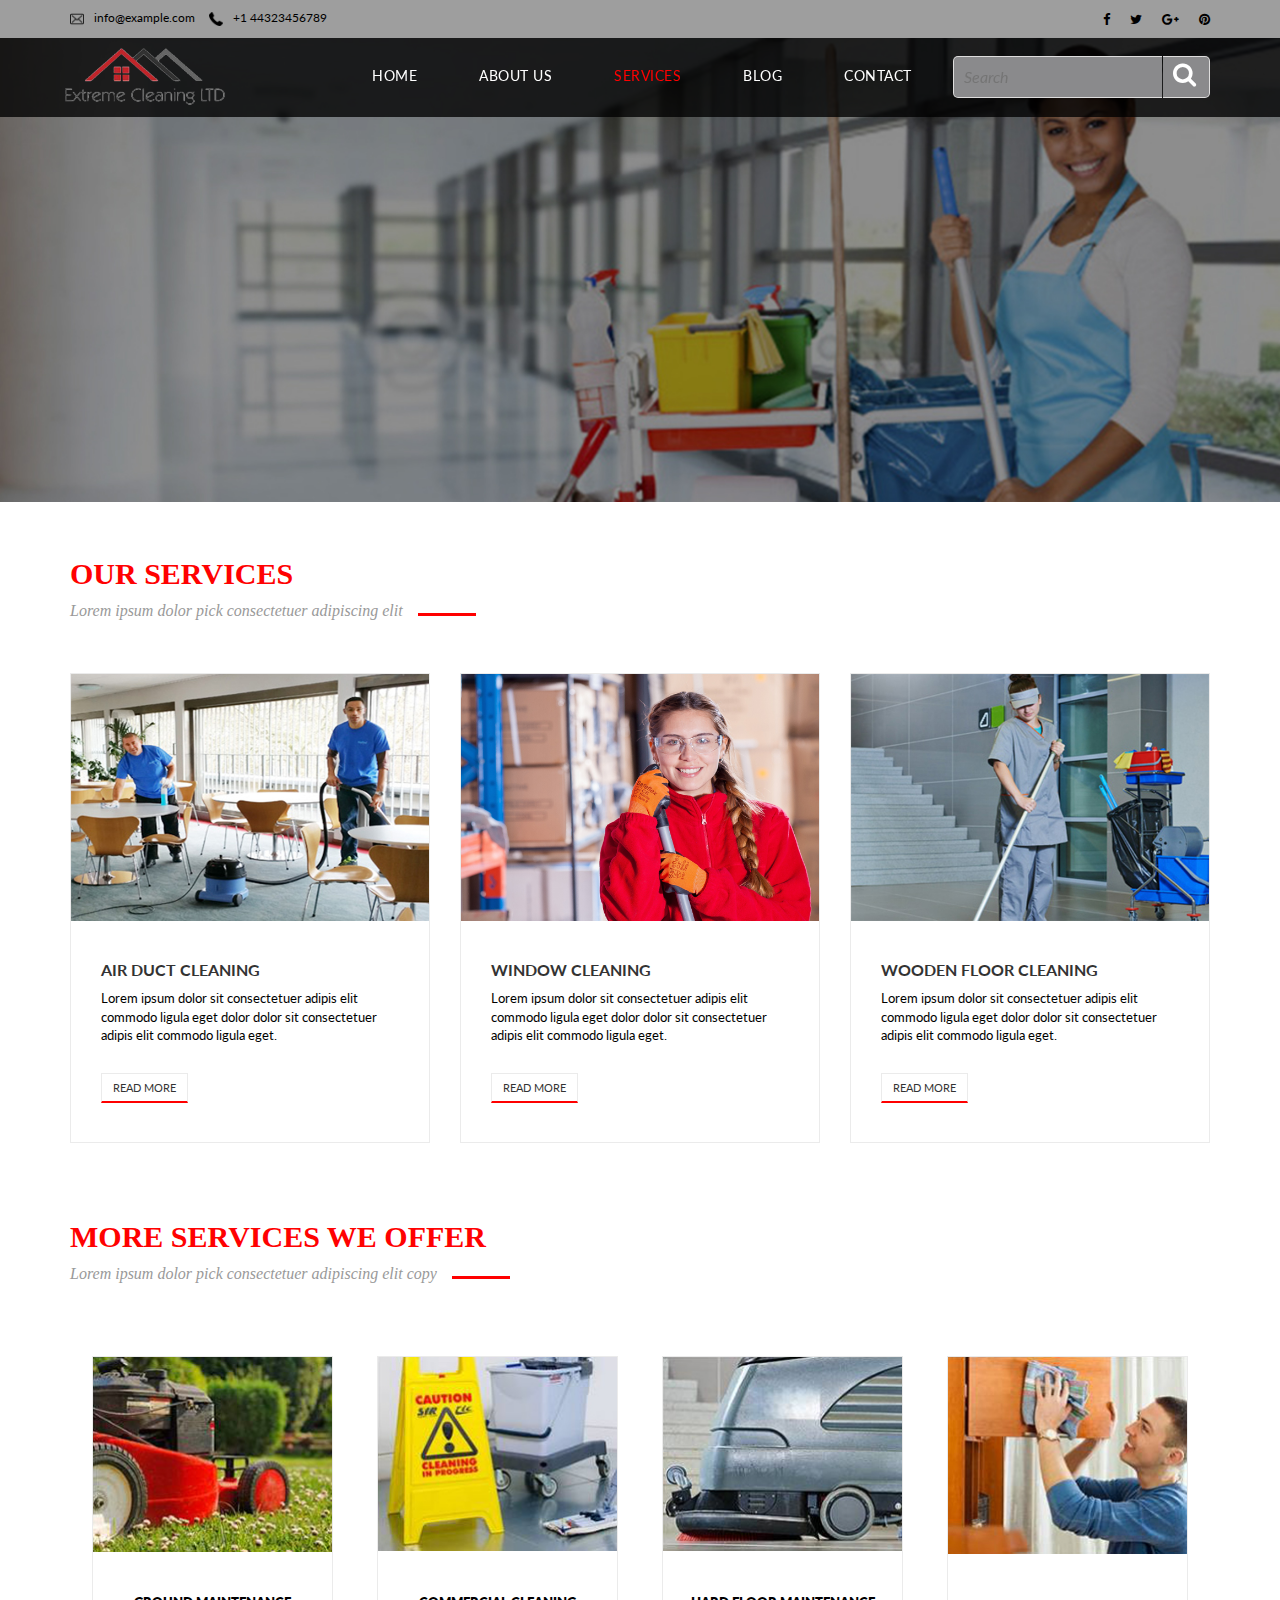
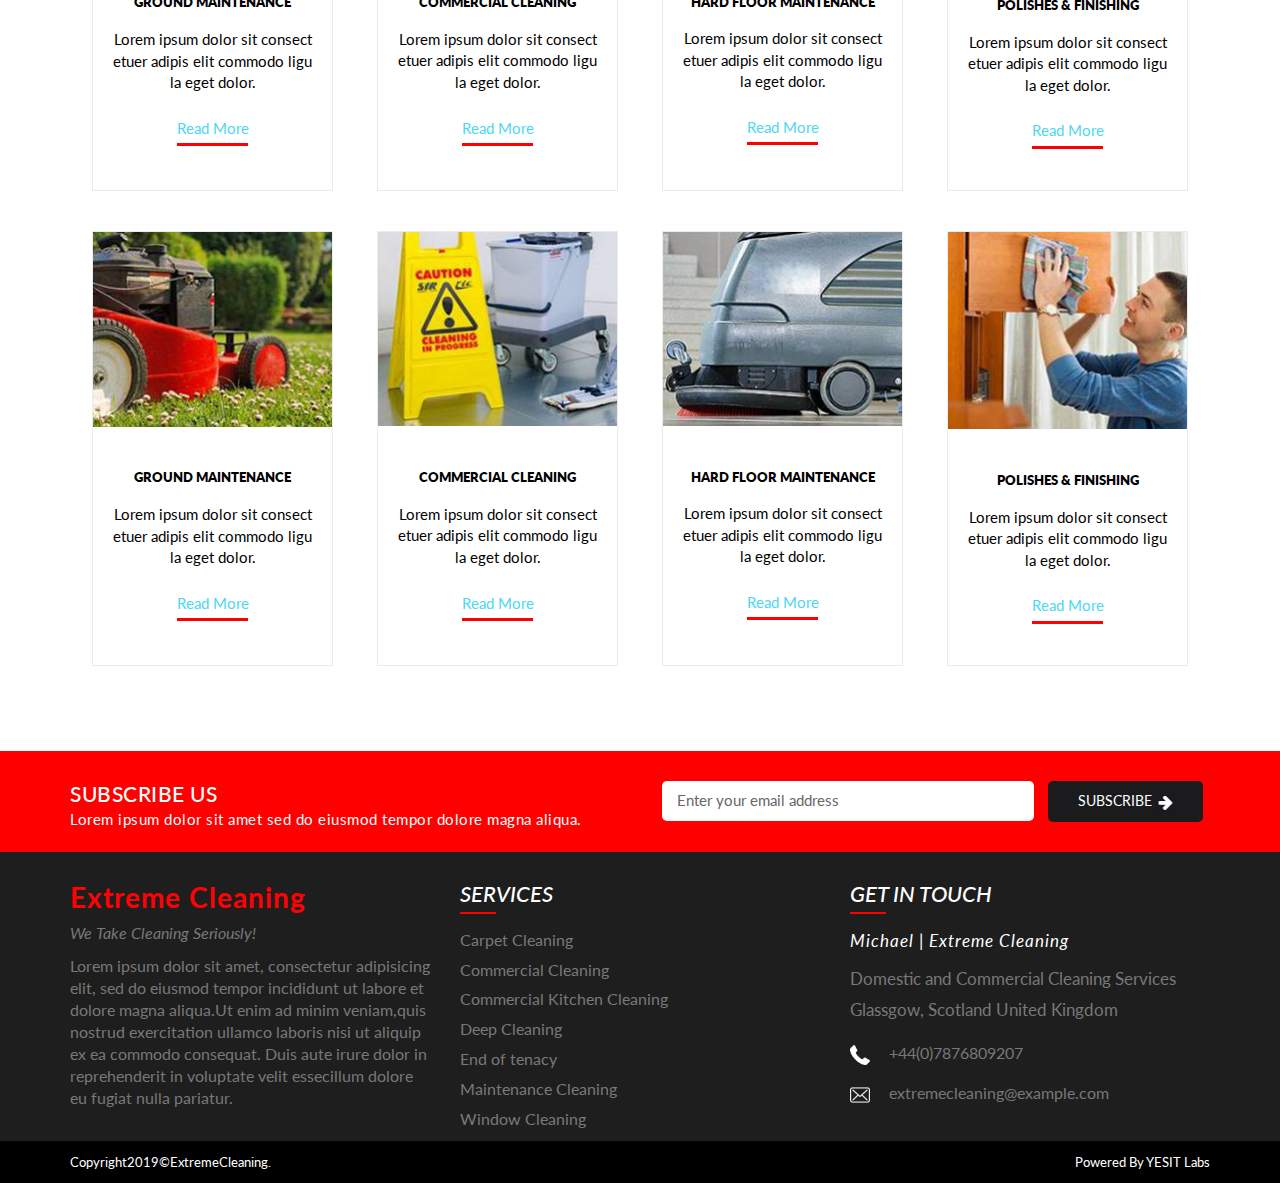
<file: services.html>
<!DOCTYPE html>
<html lang="en">
<head>
  <meta charset="utf-8">
    <meta http-equiv="X-UA-Compatible" content="IE=edge">
    <meta name="viewport" content="width=device-width, initial-scale=1">
    <!-- The above 3 meta tags *must* come first in the head; any other head content must come *after* these tags -->
  <title>Services</title>
  <link href="css/bootstrap.min.css" rel="stylesheet">
    <link href="style.css" rel="stylesheet">
    <link href="css/font-awesome.css" rel="stylesheet">
  <link rel="stylesheet" href="https://cdnjs.cloudflare.com/ajax/libs/font-awesome/4.7.0/css/font-awesome.min.css">
  <link rel="stylesheet" type="text/css" href="https://fonts.googleapis.com/css?family=Bubblegum+Sans|Cabin+Sketch|Lato:400,400i,700,700i|Lobster+Two:400,700|Lora'">
  <link rel="stylesheet" type="text/css" href="https://fonts.googleapis.com/css?family=Bubblegum+Sans|Cabin+Sketch|Lato:400,400i,700,700i|Lobster+Two:400,700|Lora">
</head>
<body>
<div class="top_head">
  <div class="container">
    <div class="row">
      <div class="col-sm-6 for-center">
      <ul class="contacts">
          <li><img src="images/envelope.png" class="img-responsive"><span>info@example.com</span></li>
          <li><img src="images/call.png" class="img-responsive"><span>+1 44323456789</span></li>
        </ul>
      </div>
      <div class="col-sm-6">
        <ul class="ex_social_links">
          <li><a href=""> <i class="fa fa-facebook" aria-hidden="true"></i> </a></li>
          <li><a href=""> <i class="fa fa-twitter" aria-hidden="true"></i> </a></li>
          <li><a href=""> <i class="fa fa-google-plus" aria-hidden="true"></i> </a></li>
          <li><a href=""> <i class="fa fa-pinterest" aria-hidden="true"></i> </a></li>
        </ul>
      </div>
    </div>
  </div>
 </div>
 <!-- <----------------------------------------header------------------------------------------>
<section>
        <nav class="navbar navbar-inverse">
  <div class="container">
    <!-- Brand and toggle get grouped for better mobile display -->
    <div class="navbar-header">
      <button type="button" id="for-togl" class="navbar-toggle collapsed" data-toggle="collapse" data-target="#bs-example-navbar-collapse-1" aria-expanded="false">
        <span class="sr-only">Toggle navigation</span>
        <span class="icon-bar"></span>
        <span class="icon-bar"></span>
        <span class="icon-bar"></span>
      </button>
      <a class="navbar-brand" id="for-logo-img" href="index.html">
    <img src="images/logo.png" class="img-responsive">
    </a>
    </div>

    <!-- Collect the nav links, forms, and other content for toggling -->
    <div class="collapse navbar-collapse" id="bs-example-navbar-collapse-1">
      <ul class="nav navbar-nav navbar-right font">
       <li><a href="index.html"> Home</a></li>
        <li><a href="about.html"> About us</a></li>
        <li class="active"><a href="services.html"> Services <span class="sr-only">(current)</span> </a></li>
        <li><a href="blog.html"> Blog </a></li>
        <li><a href="contact.html"> Contact </a></li>
        <li id="for-btn"> <a href="thankyou.html"><form><input type="text" name="srch" placeholder="Search"> <button><i class="fa fa-search"></i></button></form> </a></li>
      </ul>
     
    </div>
    <!-- /.navbar-collapse -->
</nav>
  </section>
<div class="ex_banr">
  <img src="images/sbhj.jpg" class="img-responsive">
</div>



<div class="container sldr_srcv">
  <div class="row srvcs_orsrvcs">
    <div class="col">
       <h2> OUR SERVICES  </h2>
       <p> Lorem ipsum dolor pick consectetuer adipiscing elit </p>
    </div>
    <div class="col-sm-4">
      <div class="fr-slid">
        <img src="images/1ds.jpg" class="img-responsive">
        <div class="fr-paddng">
        <h3>air duct cleaning</h3>
        <p>Lorem ipsum dolor sit consectetuer adipis elit commodo ligula eget dolor dolor sit consectetuer adipis elit commodo ligula eget. </p>
        <button class="ex_rm">read more</button>
        </div>
      </div>
    </div>
     <div class="col-sm-4">
      <div class="fr-slid">
        <img src="images/2ds.jpg" class="img-responsive">
        <div class="fr-paddng">
        <h3>window cleaning</h3>
        <p>Lorem ipsum dolor sit consectetuer adipis elit commodo ligula eget dolor dolor sit consectetuer adipis elit commodo ligula eget. </p>
        <button class="ex_rm">read more</button>
        </div>
      </div>
    </div>
     <div class="col-sm-4">
      <div class="fr-slid">
        <img src="images/3ds.jpg" class="img-responsive">
        <div class="fr-paddng">
        <h3>wooden floor cleaning</h3>
        <p>Lorem ipsum dolor sit consectetuer adipis elit commodo ligula eget dolor dolor sit consectetuer adipis elit commodo ligula eget. </p>
        <button class="ex_rm">read more</button>
        </div>
      </div>
    </div>
  </div>
 

</div>

<div class="container">
  <div class="row ofr_srvc">
    <div class="col2">
      <h2>  MORE SERVICES WE OFFER </h2>
      <p> Lorem ipsum dolor pick consectetuer adipiscing elit copy  </p>

    </div>
  </div>
   <div class="row for-padding1">
   
      <div class="col-sm-3 for-center-sec1">
        <div class="etc-section1">
          <img src="images/of1.jpg" class="img-responsive">
          <h3>GROUND MAINTENANCE</h3>
          <p>Lorem ipsum dolor sit consectetuer adipis elit commodo ligula eget dolor.</p>
           <p id="ofr_btn"> <a href="#"> Read More  </a></p>
        </div>

      </div>
      <div class="col-sm-3 for-center-sec1">
      <div class="etc-section1">
          <img src="images/ofr2.jpg" class="img-responsive">
          <h3> COMMERCIAL CLEANING</h3>
          <p>Lorem ipsum dolor sit consectetuer adipis elit commodo ligula eget dolor.</p>
           <p id="ofr_btn"> <a href="#"> Read More  </a></p>
        </div>
      </div>
      <div class="col-sm-3 for-center-sec1">
        <div class="etc-section1">
          <img src="images/ofr3.jpg" class="img-responsive">
          <h3> HARD FLOOR MAINTENANCE</h3>
          <p>Lorem ipsum dolor sit consectetuer adipis elit commodo ligula eget dolor.</p>
           <p id="ofr_btn"> <a href="#"> Read More  </a></p>
        </div>
      </div>
      <div class="col-sm-3 for-center-sec1">
        <div class="etc-section1">
          <img src="images/ofr4.jpg" class="img-responsive">
          <h3> POLISHES & FINISHING</h3>
          <p>Lorem ipsum dolor sit consectetuer adipis elit commodo ligula eget dolor.</p>
           <p id="ofr_btn"> <a href="#"> Read More  </a></p>
        </div>
      </div>
      <div class="col-sm-3 for-center-sec1">
        <div class="etc-section1">
          <img src="images/of1.jpg" class="img-responsive">
          <h3>GROUND MAINTENANCE</h3>
          <p>Lorem ipsum dolor sit consectetuer adipis elit commodo ligula eget dolor.</p>
           <p id="ofr_btn"> <a href="#"> Read More  </a></p>
        </div>
      </div>
      <div class="col-sm-3 for-center-sec1">
        <div class="etc-section1">
          <img src="images/ofr2.jpg" class="img-responsive">
          <h3>COMMERCIAL CLEANING</h3>
          <p>Lorem ipsum dolor sit consectetuer adipis elit commodo ligula eget dolor.</p>
           <p id="ofr_btn"> <a href="#"> Read More  </a></p>
        </div>
      </div>
      <div class="col-sm-3 for-center-sec1">
        <div class="etc-section1">
          <img src="images/ofr3.jpg" class="img-responsive">
          <h3>HARD FLOOR MAINTENANCE</h3>
         <p>Lorem ipsum dolor sit consectetuer adipis elit commodo ligula eget dolor.</p>
          <p id="ofr_btn"> <a href="#"> Read More  </a></p>
        </div>
      </div>
      <div class="col-sm-3 for-center-sec1">
        <div class="etc-section1">
          <img src="images/ofr4.jpg" class="img-responsive">
          <h3>POLISHES & FINISHING</h3>
          <p>Lorem ipsum dolor sit consectetuer adipis elit commodo ligula eget dolor.</p>
           <p id="ofr_btn"> <a href="#"> Read More  </a></p>
        </div>
      </div>
  </div>
</div>

<div class="ex_subscribe">
  <div class="container">
    <div class="row">
      <div class="col-md-6">
        <h2>subscribe us</h2>
        <p> Lorem ipsum dolor sit amet sed do eiusmod tempor dolore magna aliqua. </p>
      </div>
      <div class="col-md-6">
        <form class="ex_sub">
          <input type="email" name="mail" placeholder="Enter your email address">
          <button>subscribe <img src="images/arw.jpg"></button>
        </form>
      </div>
    </div>
  </div>
</div>
<div class="ex_foot">
  <div class="container">
    <div class="row">
      <div class="col-md-4">
      <h3>Extreme Cleaning</h3>
      <p class="foot_italic">We Take Cleaning Seriously!</p>
      <p class="foot_desc">Lorem ipsum dolor sit amet, consectetur adipisicing elit, sed do eiusmod tempor incididunt ut labore et dolore magna aliqua.Ut enim ad minim veniam,quis nostrud exercitation ullamco laboris nisi ut aliquip ex ea commodo consequat. Duis aute irure dolor in reprehenderit in voluptate velit essecillum dolore eu fugiat nulla pariatur.</p> 
      </div>
      <div class="col-md-4">
        <h2> services</h2>
        <div class="orange_border"></div>
        <ul class="ex_qc">
          <li><a href="">Carpet Cleaning</a></li>
          <li><a href="">Commercial Cleaning</a></li>
          <li><a href="">Commercial Kitchen Cleaning</a></li>
          <li><a href="">Deep Cleaning</a></li>
          <li><a href="">End of tenacy</a></li>
          <li><a href="">Maintenance Cleaning</a></li>
          <li><a href="">Window Cleaning</a></li>
        </ul>
      </div>
      <div class="col-md-4">
        <h2>get in touch</h2>
        <div class="orange_border"></div>
        <p class="michael">Michael | Extreme Cleaning</p>
        <p class="address_ex">Domestic and Commercial Cleaning Services Glassgow, Scotland United Kingdom</p>
        <ul class="ex_phones">
          <li><img src="images/call1.png" class="img-responsive"> +44(0)7876809207</li>
          <li><img src="images/envelope1.png" class="img-responsive"> extremecleaning@example.com</li>
        </ul>
      </div>
    </div>
  </div>
</div>
<div class="footer2">
  <div class="container">
    <div class="row">
      <div class="col-sm-6">
        <p class="copyrit">Copyright2019&copy;ExtremeCleaning.</p>
      </div>
      <div class="col-sm-6">
        <p class="powerd">Powered By YESIT Labs</p>
      </div>
    </div>
  </div>
</div>





  
   <!-- jQuery (necessary for Bootstrap's JavaScript plugins) -->
    <script src="https://ajax.googleapis.com/ajax/libs/jquery/1.12.4/jquery.min.js"></script>
    <!-- Include all compiled plugins (below), or include individual files as needed -->
    <script src="js/bootstrap.min.js"> </script>
</body>
</html>
</file>
<file: style.css>
/*<----------------------------------------header-start------------------------------------>*/
.top_head {
    background-color: #9e9e9e;
    position: fixed;
    width: 100%;
    z-index: 111111;
}
ul.contacts {
    margin: 0px;
    padding: 0px;
    padding: 6px 0px 10px 0px;
}
ul.contacts li{
  display: inline;
  list-style: none;
  margin-right: 10px;
}
ul.contacts li img{
    display: inline-block;
    width: 14px;
    vertical-align: middle;
        margin-top: 3px;
  }
ul.contacts li span{  
    margin-left: 10px;
    font-size: 12px;
    color: #000;
    font-family: lato;
    vertical-align: middle;
}
/*<-------------------------------------navbar--------------------------------------------->*/
nav.navbar{
    border-radius: 0px;
    z-index: 999;
    width: 100%;
    background-color: #000000c7;
    position: fixed;
    margin-top: 37px;
}
.nav>li>a {
    padding: 28px 31px !important;
}
.navbar-inverse .navbar-nav>li>a 
{
    color: #fff;
    text-transform: uppercase;
    font-family: lato;
    font-size: 14px;
}
.navbar-inverse .navbar-nav>li>a:hover {
    color: #ff0101;
}
a.navbar-brand{
    float: left;
    height: 50px;
    padding: 0px;
    line-height: 20px;
}
.navbar-inverse .navbar-nav>.active>a, .navbar-inverse .navbar-nav>.active>a:focus, .navbar-inverse .navbar-nav>.active>a:hover {
    
    color: #ff0101;
    background-color: transparent;
}
.font li{
    font-size: 15px;
    letter-spacing: 0.5px;
    font-family: lato;
    color: #000;
}
.navbar {
    position: relative;
    min-height: 50px;
     margin-bottom: 0px; 
    border: 1px solid transparent;
}
#for-logo-img img{
     padding: 10px;
}
.get{
  background-color: #33a533;
    border: transparent;
    color: #fff;
    padding: 10px 20px;
}
.get:hover{
      background-color: #69d669;
}
#for-btn button img{
      width: 27px;
    height: 27px;
}
#for-btn button {
    border: 1px solid #dedddd;
    background: #8a8a8c;
    border-left: transparent;
    border-top-right-radius: 5px;
    border-bottom-right-radius: 5px;
    padding: 5px 13px 10px 10px;
    font-size: 25px;
    margin-left: -3px;
}
#for-btn form input[type="text"] {
    color: red !important;
    font-size: 16px;
    font-family: lato;
    font-style: italic;
}
#for-btn form input{
    padding: 10px 10px;
    border-top-left-radius: 5px;
    border-bottom-left-radius: 5px;
    border: 1px solid #dedddd;
    background: #8a8a8c;
    border-right: transparent;
}
#for-btn a{
      padding: 18px 0px 18px 10px !important;
}
button.navbar-toggle.collapsed {
    margin-top: 25px;
}
.navbar-inverse .navbar-toggle:focus, .navbar-inverse .navbar-toggle:hover{
  background-color: transparent;
}
.navbar-inverse .navbar-collapse, .navbar-inverse .navbar-form{
  border-color: transparent;
}
.navbar-toggle{
  margin-top: 25px;
}
#for-togl .icon-bar {
    background-color: #fff;
  }
ul.ex_social_links {
    padding: 0px;
    list-style: none;
    margin: 9px 0px;
    float: right;
}
ul.ex_social_links li{
  display: inline;
}
ul.ex_social_links li a i{
    color: #000;
    padding-left: 16px;
    font-size: 13px;
}
/*<----------------------------------------header-ends------------------------------------>*/
.ex_banr img{
  width: 100%;
}
/*<----------------------------------------footer with subscribe ends------------------------------------>*/
.ex_subscribe{
  background-color: #fe0000;
}
.ex_subscribe h2 {
    text-transform: uppercase;
    color: #fff;
    font-size: 21px;
    font-family: lato;
    letter-spacing: 0.5px;
    margin-bottom: 4px;
    margin-top: 31px;
}
.ex_subscribe p {
    color: #fff;
    font-family: lato;
    font-size: 15px;
    letter-spacing: 0.5px;
}

form.ex_sub {
  text-align: center;
    margin: 30px 0px;
}
.ex_sub input[type="email"] {
    background: #fff;
    border: transparent;
    padding: 10px 15px;
    width: 67%;
    border-radius: 5px;
}
.ex_sub button {
    background: #1b1b1d;
    border: transparent;
    color: #fff;
    text-transform: uppercase;
    font-family: lato;
    font-size: 14px;
    padding: 10px 30px;
    border-radius: 5px;
    margin-left: 10px;
}
.ex_sub input::placeholder{
  color: #666666;
  font-size: 15px;
  font-family: lato;
}
.ex_foot {
    background: #1e1e1e;
}
.ex_foot h3 {
    color: #ff0103;
    font-size: 28px;
    letter-spacing: 1px;
    font-weight: bold;
    font-family: lato;
    margin-top: 30px;
}
.foot_italic{
    font-style: italic;
    color: #787878;
    font-size: 16px;
    font-family: lato;
}
.foot_desc{
  font-family: lato;
    font-size: 16px;
    color: #787878;
    line-height: 22px;
}
.ex_foot h2 {
    font-family: lato;
    text-transform: uppercase;
    font-size: 22px;
    color: #fff;
    margin-bottom: 6px;
    font-style: italic;
    margin-top: 30px;
}
ul.ex_qc {
    padding: 0px;
    list-style: none;
}
ul.ex_qc li a{
    color: #797979;
    font-family: lato;
    font-size: 16px;
    text-decoration: none;
}
ul.ex_qc li{
      margin-bottom: 7px;
}
.orange_border {
    border: 1px solid #fe0000;
    width: 10%;
    margin-bottom: 15px;
}
.michael{
  color: #fff;
    font-family: lato;
    font-size: 17px;
    font-style: italic;
    letter-spacing: 1px;
}
.address_ex{
  font-family: lato;
    font-size: 17px;
    color: #787878;
    line-height: 31px;
}
ul.ex_phones {
    padding: 0px;
    list-style: none;
}
.ex_phones li{
    color: #787878;
    font-size: 16px;
    font-family: lato;
    margin: 17px 0px;
}
    
.ex_phones li img{
    display: inline-block;
    width: 20px;
    height: 20px;
    margin-right: 15px;
}
.footer2 {
    background: #000000;
}
p.copyrit {
    color: #fff;
    font-family: lato;
    font-size: 13px;
    margin: 12px 0px;
}
p.powerd {
    color: #fff;
    font-family: lato;
    font-size: 13px;
    margin: 12px 0px;
    float: right;
}
ul.ex_qc li a:hover{
  color: red;
}
/*<----------------------------------------footer with subscribe ends------------------------------------>*/

/*<----------------------------------------services------------------------------------>*/
#srvc_bnr img{
  height: auto;
  width: 100%;
}
.srvcs_orsrvcs h2{
 font-size: 30px;
color: #ff0101;
font-family: "Open Sans";
font-weight: 700;
}

.srvcs_orsrvcs p:nth-child(1){
  padding: 5% 0 0 0;
}

.col p{
font-size: 16px;
color: #999999;
font-family: "Open Sans";
font-weight: 400;
font-style: italic;
}

.col p:nth-child(2)::after{
content: '';
display: inline-block;
width: 5%;
background-color: red;
height: 3px;
margin-left: 1%;
}
.col2 h2{
  font-size: 30px;
color: #ff0101;
font-family: "Open Sans";
font-weight: 700;
}

.col2 h2{
  padding: 5% 0 0 0;
}

.col2 p{
font-size: 16px;
color: #999999;
font-family: "Open Sans";
font-weight: 400;
font-style: italic;
}

.col2 p::after{
content: '';
display: inline-block;
width: 5%;
background-color: red;
height: 3px;
margin-left: 1%;
}
.sldr_srcv img{
   height: auto;
  width: 100%;

}
.for-padding1{
  padding: 0px;
     margin: 20px 0px 85px 0px;
}
.for-center-sec1{
  text-align: center;
    padding: 0px 22px;
    margin-top: 40px;
}

.etc-section1 {
    color: black; 
    width: 100%;
    display: inline-block;
    border: 1px solid #ebebeb;
    min-height: 435px;
}
.etc-section1 h3 {
    text-align: center;
    font-size: 13px;
    word-break: break-all;
    padding: 10% 1% 1% 1%;
    font-weight: 800;
    font-family: lato;
}

.etc-section1 p {
    font-size: 15px;
    font-family: lato;
    word-break: break-all;
    text-align: center;
    padding: 3% 8%;
  }

  .etc-section1 img{
  height: auto;
  width: 100%;
 
}
#ofr_btn a{
  color: #4dd7f3;
  text-decoration: none;
}
#ofr_btn a:hover{
  color: red;
}
#ofr_btn::after{
  content: '';
  display: block;
  width: 35%;
  background-color: red;
  height: 3px;
  margin: 2% auto;
}
.sldr_srcv img{
  width: 100%;
}
.fr-slid p{
    font-size: 13px;
    font-family: lato;
    color: #000;
}
.fr-slid h3{
    text-transform: uppercase;
    font-size: 16px;
    font-family: lato;
    font-weight: bold;
}
.fr-slid {
    border: 1px solid #ebebeb;
    min-height: 470px;
    margin: 40px 0px 0px 0px;
}
.fr-paddng{
  padding: 20px 30px;
}
button.ex_rm {
    background: #fff;
    border: 1px solid #ebebeb;
    border-bottom: 2px solid red;
    text-transform: uppercase;
    font-family: lato;
    font-size: 11px;
    padding: 6px 11px;
    margin-top: 18px;
}
button.ex_rm:hover{
  background-color: #f3d0d0;
}
.col {
    margin-top: 55px;
    margin-left: 15px;
}
.col2 {
    margin-left: 15px;
}
/*<----------------------------------------services-end------------------------------------>*/
/*-------------------------------------------------contact---------------------------------------*/
#contct_bnr img{
height: auto;
width: 100%;
}
.contact_col3 h2{
font-size: 30px;
color: #ff0101;
font-family: "Open Sans";
font-weight: 700;
}
.contact_col3 p{
 font-size: 16px;
color: #999999;
font-family: "Open Sans";
font-weight: 400;
font-style: italic;
}
.contact_col3 p::after{
content: '';
display: inline-block;
width: 5%;
background-color: red;
height: 3px;
margin-left: 1%;
}
.contact_col3 {
    margin-left: 15px;
}
#cntt_frm{
      padding: 4% 0;
}
.ctnt_forms{
  padding-top: 6%;
}
.mrg{
  margin: 0 auto;
  width: 88%;
}
.mrg form input{
  border-radius: 0;
  height: 48px;
}
.mrg form input:nth-child(2){
  margin-top: 4%;
}
.mrg form input:nth-child(3){
  margin-top: 4%;
}
.mrg textarea{
  border-radius: 0;
}
.mrg button{
    padding: 2% 9%;
    background-color: transparent;
    float: right;
    margin-top: 5%;
    border: 1px solid #ced4da;
    border-bottom: 3px solid red;
}
.mrg button:hover{
 background-color: #f1c1c1;
}
#map_secn img{
  width: 100%;
  height: auto;
}
#xtra_cntt p:nth-child(1){
font-size: 23px;
color: #050505;
font-family: "Open Sans";
font-weight: 700;
}
#xtra_cntt p:nth-child(2){
 font-size: 14px;
letter-spacing: 1px;
color: #000000;
font-family: "Lato";
font-weight: 400;
}
#xtra_cntt p:nth-child(1)::after{
  content: '';
    display: block;
    width: 60%;
    background-color: red;
    height: 3px;
    margin-top: 7%;
}
#xtra_cntt{
  padding: 5% 0;
}
/*<-------------------------------------------about------------------------->*/
.ex_about h3{
    text-transform: uppercase;
    color: #fd0003;
    /* font-family: lato; */
    font-size: 16px;
    letter-spacing: 1px;
    font-weight: bold;
    margin: 25px 0px 18px 0px;
}
.border_orange {
    border: 0.7px solid #ffd429;
    width: 100%;
    overflow: hidden;
}
.border_red {
    border: 1.5px solid #fb0200;
    width: 32%;
    overflow: hidden;
    margin-top: -1px;
}
.ex_about p {
    font-size: 15px;
    font-family: lato;
    font-weight: 600;
    letter-spacing: 0.5px;
    margin: 14px 0px;
}
.ex_about {
    margin: 30px 0px;
}
.abt_col3 h2{
font-size: 30px;
color: #ff0101;
font-family: "Open Sans";
font-weight: 700;
}
.abt_col3 p{
 font-size: 16px;
color: #999999;
font-family: "Open Sans";
font-weight: 400;
font-style: italic;
}
.abt_col3 p::after{
content: '';
display: inline-block;
width: 5%;
background-color: red;
height: 3px;
margin-left: 1%;
}
.abt_col3 {
    margin-left: 15px;
    margin-top: 70px;
}
.ex_team {
    background: #f75b5c;
    text-align: center;
    padding: 35px 0px;
    margin: 30px 0px 100px 0px;
}
.ex_team:hover{
  background-color: #f89e9e;
  cursor: pointer;
}
.ex_team ul {
    padding: 0px;
    list-style: none;
    text-align: center;
}
.ex_team ul li{
  display: inline;
}
.ex_team ul li a {
    color: #fff;
    font-size: 23px;
    margin: 0px 7px;
    text-decoration: none;
}
.ex_team ul li a:hover{
  color: #0a6cbf;
}
.ex_team h3 {
    text-transform: uppercase;
    font-size: 19px;
    color: #fff;
    font-family: lato;
    font-weight: 700;
    letter-spacing: 0.5px;
    text-align: center;
}
.ex_team p {
    text-align: center;
    color: #fff;
    font-family: lato;
    font-size: 16px;
    margin: 15px 0px;
}
.ex_team img{
    display: inline-block;
    width: 170px;
    height: 170px;
}
.ex_partners ul{
  padding: 0px 30px;
  list-style: none;
  text-align: center;
  
}
.ex_partners ul li{
    display: inline;
    text-align: center;
    margin: 30px 0px;
    overflow: hidden;
}
.ex_partners ul li a img{
  display: inline-block;
  margin: 0px 20px 45px 20px;
}
.ex_partners h2 {
    text-align: center;
    text-transform: uppercase;
    color: red;
    font-size: 26px;
    margin: 50px 0px;
    font-weight: 800;
}
.gray_bord2 {
    border: 0.5px solid #ebebeb;
    overflow: hidden;
    width: 90%;
}
.red_bord2 {
    border: 1.5px solid red;
    width: 44%;
    margin-top: -1px;
}
/*<-------------------------------------------blog------------------------->*/
.blg_srch{
  margin-bottom: 20px;
}
.blg_image img{
    display: inline-block;
    width: 100%;
}
#blog_bnr img{
  height: auto;
  width: 100%;
}

.blg_srchs form input.form-control{
  height: 60px;
      border: 1px solid #959394
}

.blg_srchs form .btn{
  padding: 12px 40px;
      font-size: 24px;
}
.blg_srchs form .btn i{
  font-size: 24px;
}
.blg_srchs form input[placeholder]{
 font-size: 21px;
color: #898585;
font-family: "Open Sans";
font-weight: 300;
padding: 0px 25px;
}

.blg_srchs{

  padding-top: 3%;
}
.read_texts #mn_dtl{
font-size: 12px;
font-family: "lato";
}
.read_texts #txas{
font-family: "lato";
}
.read_texts{
  padding: 1% 2%;

}
.read_sectn1{
   padding: 20px 0px 10px 0px;
}
#txas{
  color: #000000;
}
#red_clr{
  color: #e6243c
}
.rd_mr{
  float: right;
  color: #e6243c;
}

.bord1{
  
   border: 1px solid #c7c7c7;
    border-bottom: transparent;
    border-left: transparent;
    border-right: transparent;
    margin-top: 3%;
}
.bord2{
    border: 3px solid red;
    border-bottom: transparent;
    border-left: transparent;
    border-right: transparent;
    width: 57%;
    margin: -1px auto;
}
.read_sectn2{
    padding: 3% 0;
}


.read_sectn3{
    padding: 3% 0;
}
.read_sectn4{
    padding: 3% 0;
}

#pagnatn{
  text-align: center;
}

.pagination>.active>a{
  background-color: #ff0202;
  border-color: #ff0202;
}
.pagination>li>a{

  color: #e6243c;
}
/*<-------------------------------------------media------------------------->*/
@media (max-width: 1200px){
  .nav>li>a {
    padding: 31px 11px !important;
}
.ex_sub button {
    padding: 10px 20px;
}
.ex_sub input[type="email"] {
    width: 42%;
}
}
@media (max-width: 900px){
.navbar-inverse .navbar-nav>li>a {
    font-size: 10px;
}
#xtra_cntt p:nth-child(1)::after{
width: 30%;

}
}
@media (max-width: 700px){
nav.navbar {
    position: inherit;
    margin-top: 0px;
        background: #000;
}
.top_head {
    position: inherit;
}
ul.contacts {
    text-align: center;
}
ul.ex_social_links {
    text-align: center;
    float: none;
}
p.copyrit {
    text-align: center;
}
p.powerd {
     float: none; 
    text-align: center;
}
.blg_srchs form input.form-control {
    height: 40px;
    
}

.blg_srchs form input[placeholder] {
    font-size: 15px;
}

.blg_srchs form .btn {
    padding: 2px 20px;
    font-size: 24px;
}

.blg_srchs form .btn i {
    font-size: 15px;
}
}
@media  only screen and (max-width: 480px) {

.srvcs_orsrvcs p{
  font-size: 24px;
}
.ofr_srvc p{
  font-size: 24px;
}
.ofr_srvc p:nth-child(2){
font-size: 14px;
}
.srvcs_orsrvcs p:nth-child(2){
font-size: 14px;

}
}

/*<-------------------------------------------media-end------------------------->*/
</file>
